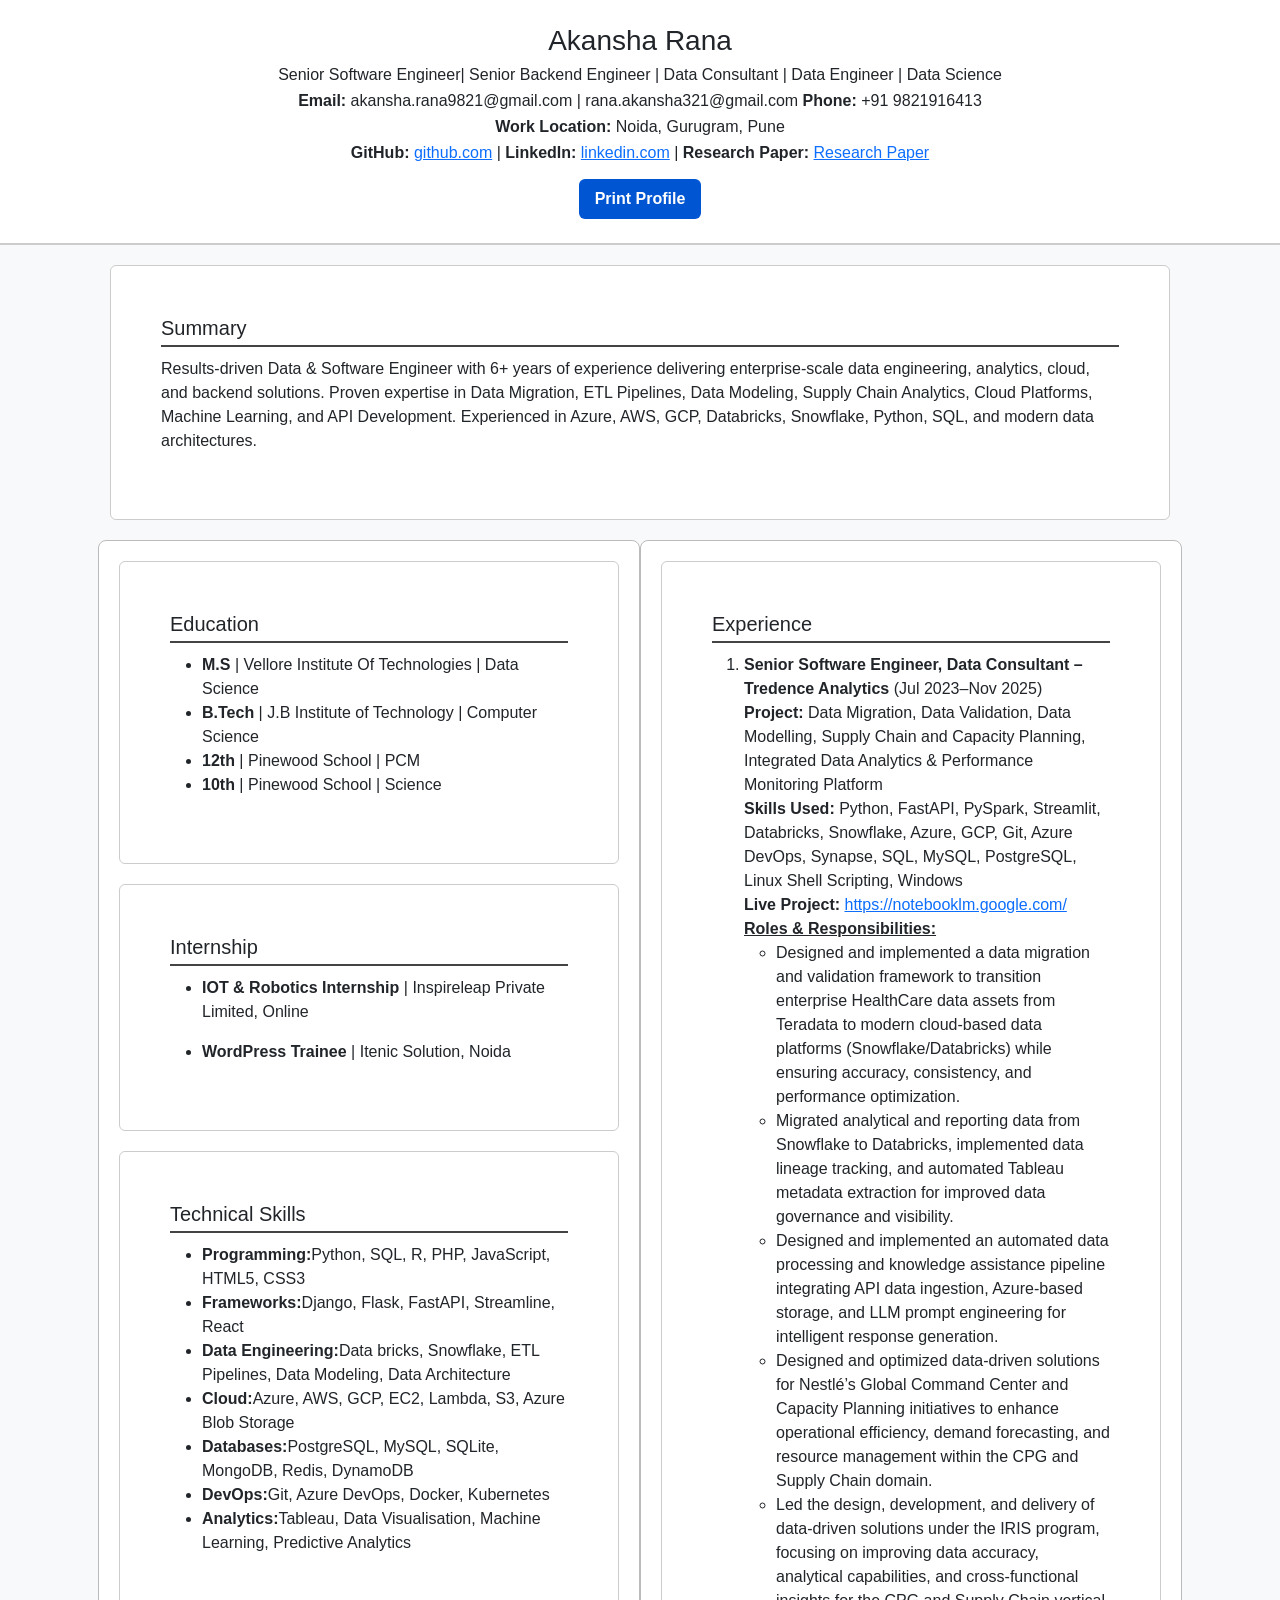
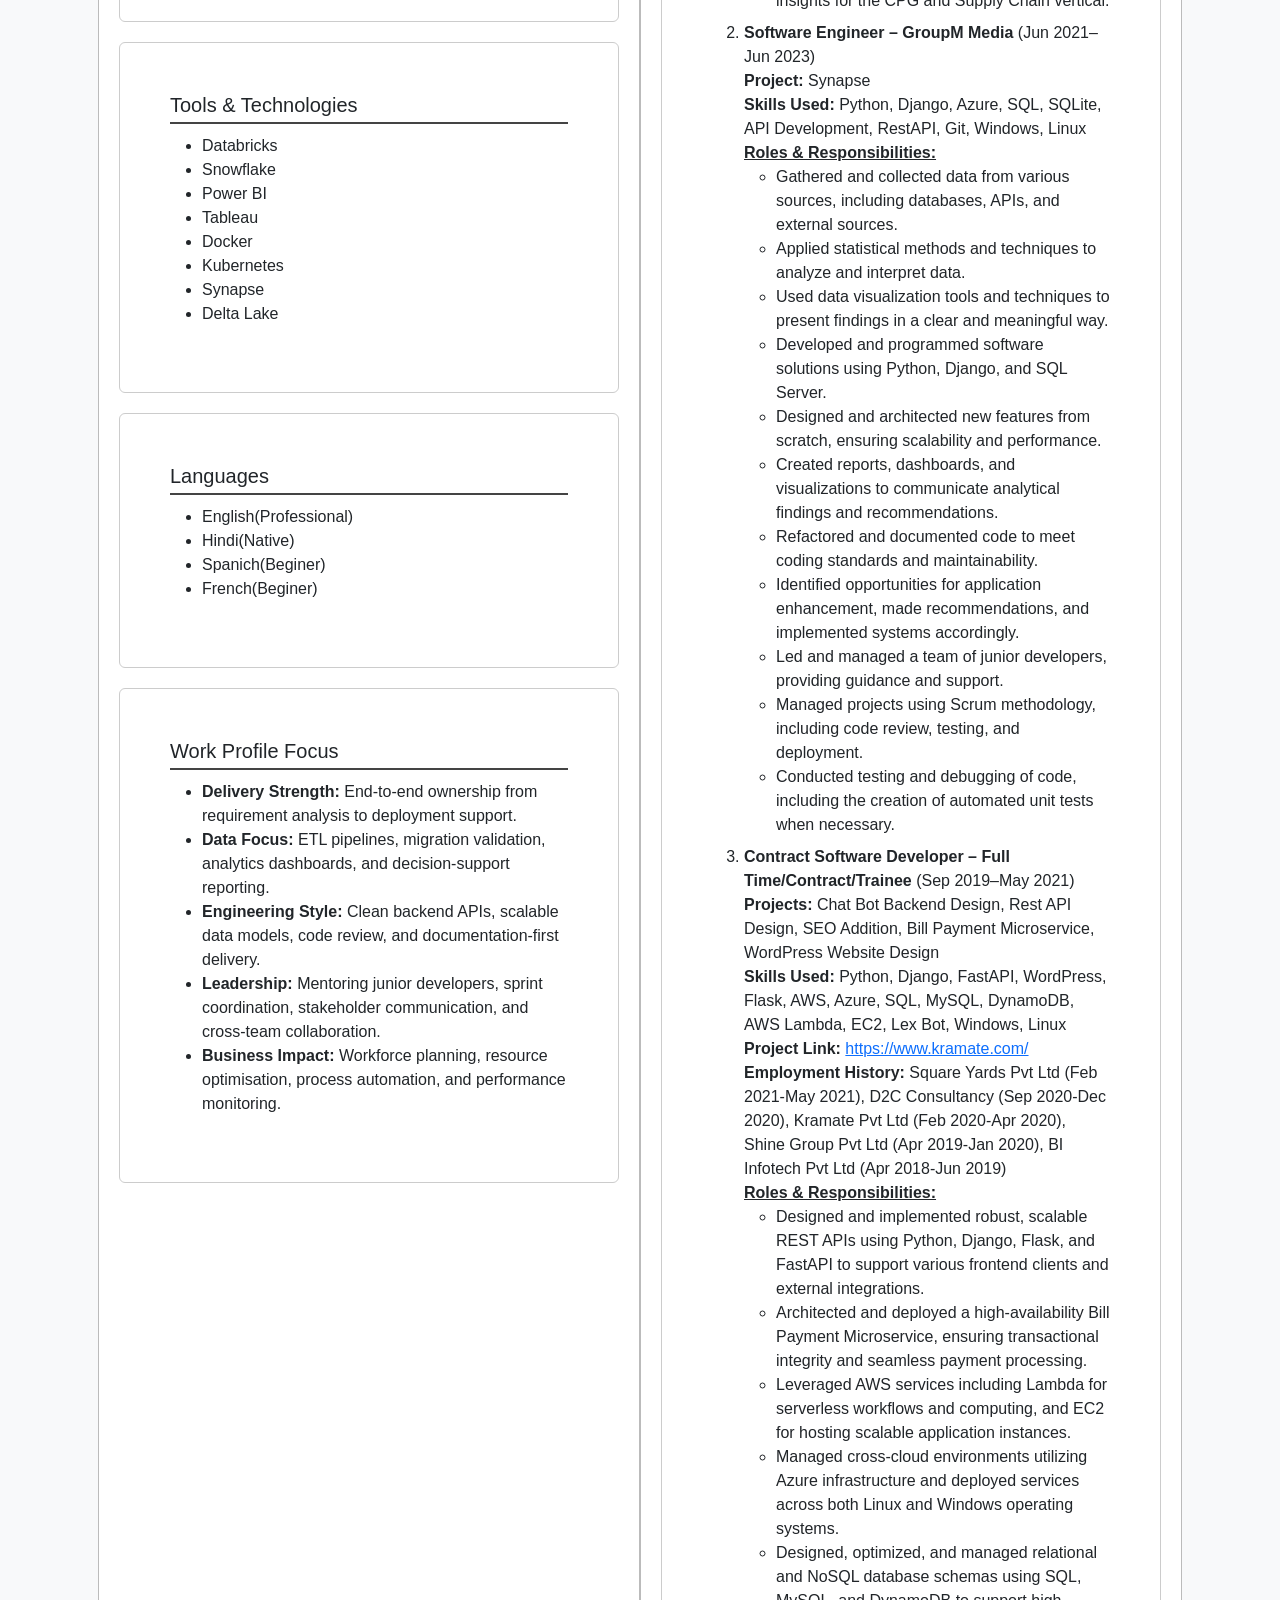
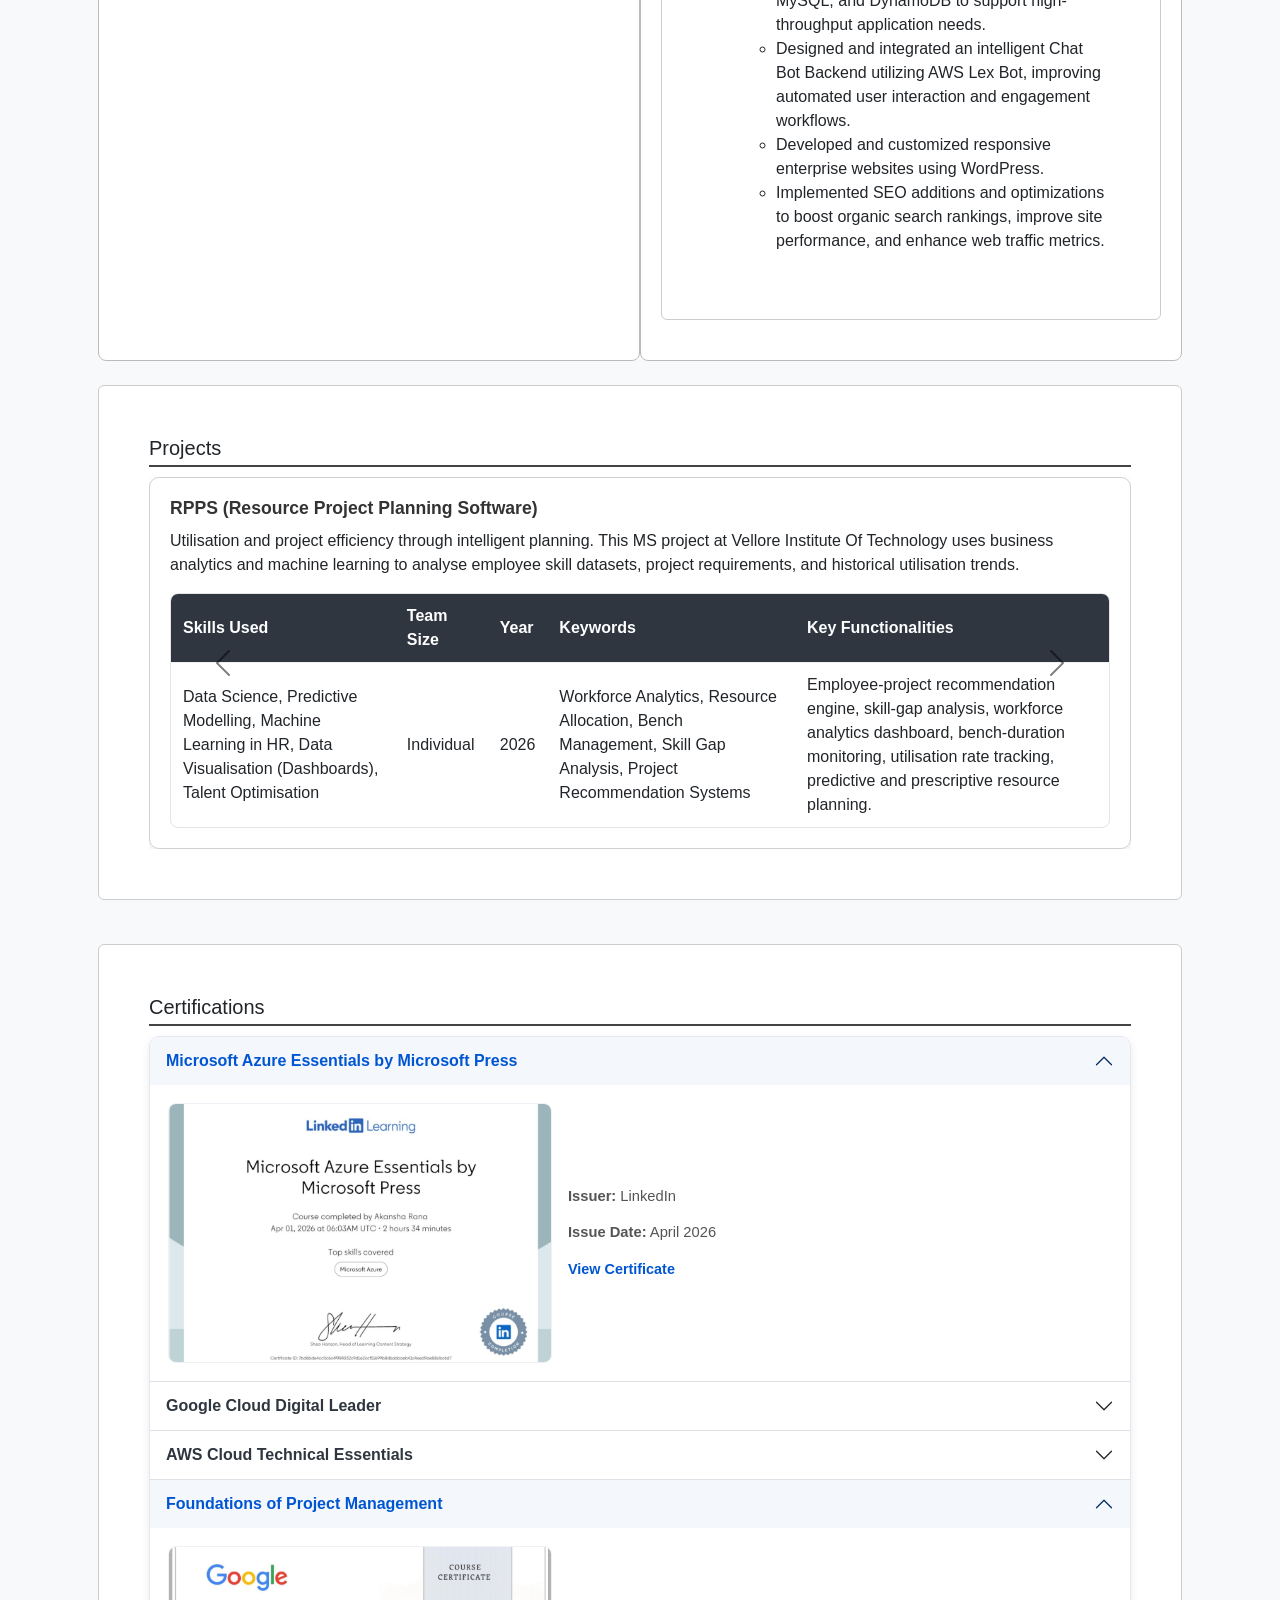
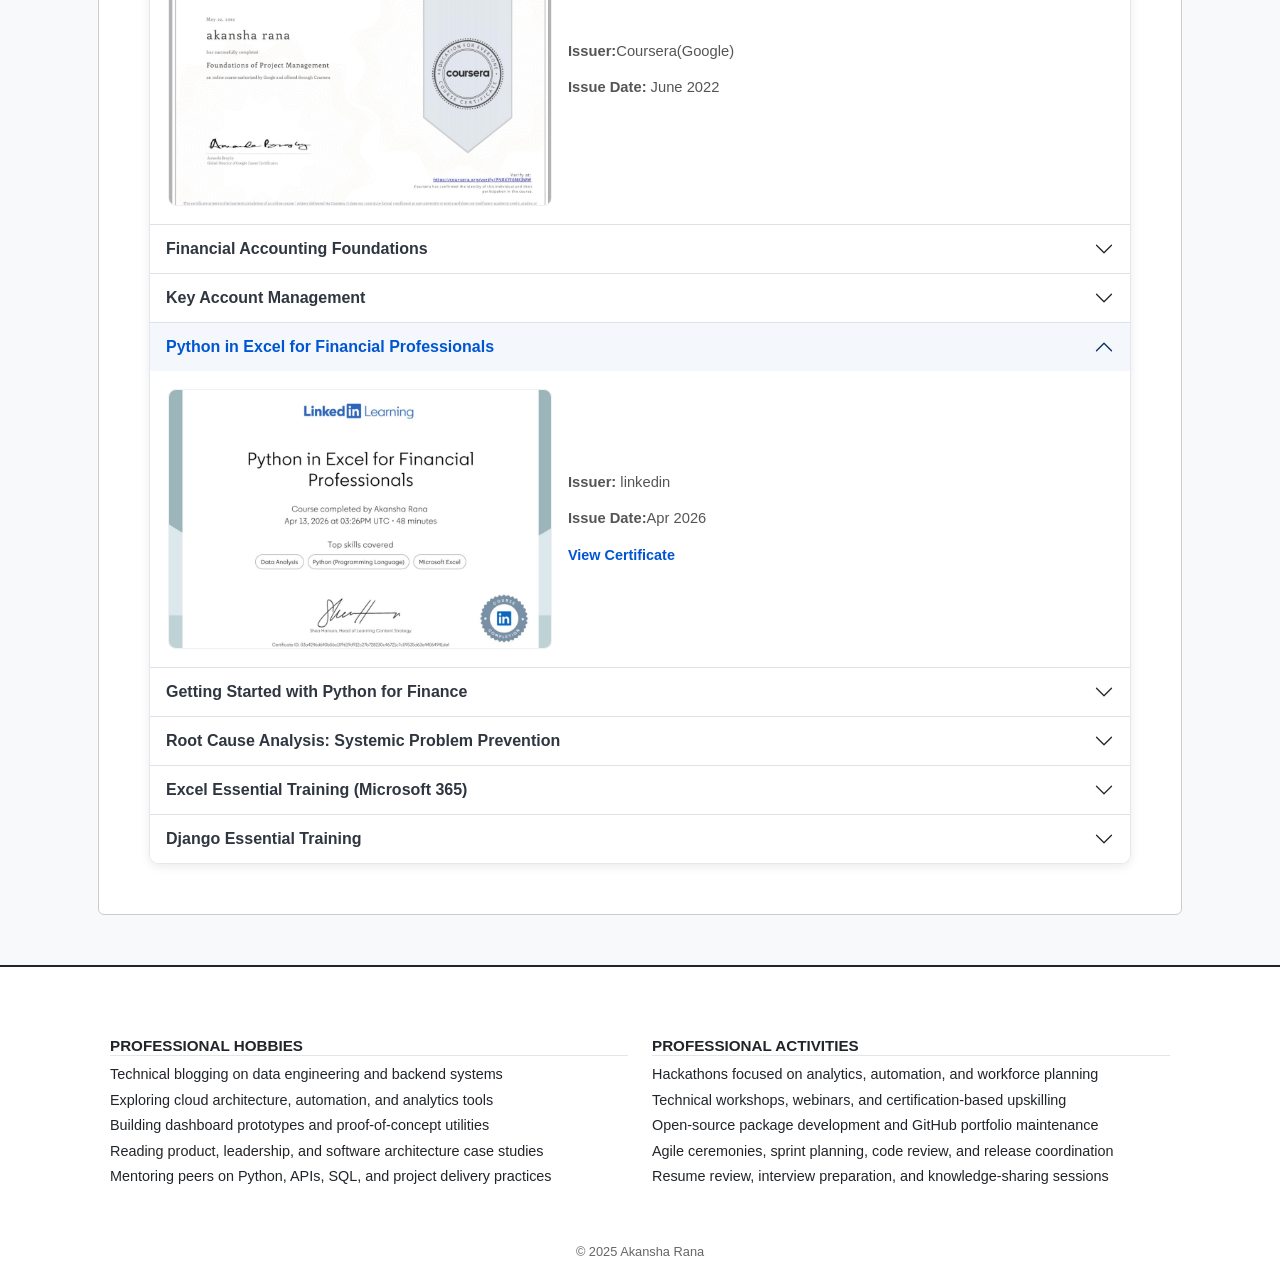
<file: index.html>
<!DOCTYPE html>
<html lang="en">

<head>
    <meta charset="UTF-8">
    <meta name="viewport" content="width=device-width, initial-scale=1.0">
    <title>Akansha Rana Profile</title>

    <!-- Bootstrap CSS -->
    <link rel="stylesheet" href="assets/css/bootstrap.min.css">

    <!-- Custom CSS -->
    <style>
        /* GLOBAL */
        * {
            box-sizing: border-box;
        }

        body {
            margin: 0;
            background: #f8f9fa;
            font-family: Arial, sans-serif;
        }

        /* COMMON LAYOUT CONTAINER (SAME FOR HEADER, MAIN, FOOTER) */
        .layout-container {
            max-width: 1100px;
            /* common width */
            margin: 0 auto;
            padding: 0 20px;
            /* horizontal padding for all sections */
        }

        /* HEADER */
        header {
            border-bottom: 2px solid #ccc;
            background: #ffffff;
        }

        header h3 {
            margin-bottom: 5px;
        }

        header p {
            margin: 2px 0;
        }

        .print-profile-btn {
            border: none;
            background: #0056d2;
            color: #ffffff;
            padding: 8px 16px;
            border-radius: 6px;
            font-weight: 700;
            margin-top: 12px;
            cursor: pointer;
        }

        .print-profile-btn:hover {
            background: #003f9e;
        }

        /* MAIN CONTENT WRAPPER */
        main {
            padding: 20px 0 30px 0;
        }

        .section-box {
            border: 1px solid #ccc;
            padding: 50px;
            margin-bottom: 20px;
            background: #fff;
            border-radius: 6px;
        }

        #left,
        #right {
            border: 1px solid #bbb;
            background: #ffffff;
            padding: 20px;
            border-radius: 8px;
        }

        h5 {
            border-bottom: 2px solid #444;
            padding-bottom: 5px;
            margin-bottom: 10px;
        }

        /*************** PROJECT CARD *****************/
        .project-card {
            border: 1px solid #d0d0d0;
            background: #ffffff;
            padding: 20px;
            border-radius: 10px;
            box-shadow: 0px 3px 10px rgba(0, 0, 0, 0.08);
        }

        .project-card h6 {
            font-size: 1.1rem;
            margin-bottom: 10px;
            color: #333;
        }

        /*************** CLEAN MODERN PROJECT TABLE *****************/
        .project-table {
            margin-top: 15px;
            width: 100%;
            border-collapse: separate;
            border-spacing: 0;
            background: #ffffff;
            border-radius: 8px;
            overflow: hidden;
            border: 1px solid #e5e5e5;
        }

        .project-table thead {
            background: #2f3640;
            color: #fff;
        }

        .project-table thead th {
            padding: 10px 12px;
            border: none;
            font-weight: 600;
            text-align: left;
        }

        .project-table tbody td {
            padding: 10px 12px;
            border-top: 1px solid #efefef;
        }

        .project-table tbody tr:hover {
            background: #fafafa;
            transition: 0.3s ease;
        }

        .project-table a {
            color: #0056d2;
            font-weight: bold;
            text-decoration: none;
        }

        .project-table a:hover {
            text-decoration: underline;
        }

        /*************** CAROUSEL ARROWS *****************/
        .carousel-control-prev-icon,
        .carousel-control-next-icon {
            filter: invert(1);
        }

        /*************** CERTIFICATION ACCORDION *****************/
        .certification-accordion {
            border: 1px solid #e3e7ee;
            border-radius: 10px;
            overflow: hidden;
            box-shadow: 0px 3px 10px rgba(0, 0, 0, 0.08);
        }

        .certification-accordion .accordion-button {
            background: #ffffff;
            color: #2f3640;
            font-weight: 700;
            padding: 14px 16px;
        }

        .certification-accordion .accordion-button:not(.collapsed) {
            background: #f4f7fb;
            color: #0056d2;
            box-shadow: none;
        }

        .certification-accordion .accordion-button:focus {
            border-color: #b8c6d9;
            box-shadow: 0 0 0 0.15rem rgba(0, 86, 210, 0.15);
        }

        .certification-accordion .accordion-body {
            background: #ffffff;
            padding: 18px;
        }

        .certificate-image {
            width: 100%;
            max-height: 260px;
            object-fit: cover;
            border: 1px solid #eef1f5;
            border-radius: 8px;
            background: #f4f7fb;
        }

        .certificate-issuer {
            color: #555;
            font-size: 0.92rem;
            margin-bottom: 14px;
        }

        .certificate-link {
            display: inline-block;
            color: #0056d2;
            font-size: 0.9rem;
            font-weight: 700;
            text-decoration: none;
        }

        .certificate-link:hover {
            text-decoration: underline;
        }

        /*************** FOOTER *****************/
        footer {
            border-top: 2px solid;
            background: #ffffff;
            padding: 20px 20px;
            width: 100%;
        }

        .footer-title {
            font-size: 0.95rem;
            font-weight: 700;
            text-transform: uppercase;
            margin-bottom: 8px;
            border-bottom: 1px solid #ddd;
            padding-top: 50px;
            border-color: #e5e5e5;
        }

        .footer-list {
            list-style: none;
            padding-left: 0;
            margin-bottom: 0;
        }

        .footer-list li {
            font-size: 0.9rem;
            margin-bottom: 4px;
        }

        .footer-copy {
            font-size: 0.8rem;
            color: #666;
            text-align: center;
            margin-top: 50px;
        }

        /*************** RESPONSIVE TWEAKS *****************/
        @media (max-width: 768px) {
            header h3 {
                font-size: 1.6rem;
            }

            #left,
            #right {
                padding: 15px;
            }

            .section-box {
                padding: 12px;
            }

            .footer-box {
                padding: 15px;
            }
        }

        @media (max-width: 576px) {
            header h3 {
                font-size: 1.4rem;
            }

            header p {
                font-size: 0.9rem;
            }

            .project-table thead th,
            .project-table tbody td {
                font-size: 0.85rem;
                padding: 8px;
            }
        }

        @media print {
            @page {
                size: A4;
                margin: 0.25in;
            }

            body {
                background: #ffffff;
                color: #000000;
                font-size: 8px;
                line-height: 1.18;
            }

            .print-profile-btn,
            .carousel-control-prev,
            .carousel-control-next,
            .certificate-link,
            script {
                display: none !important;
            }

            .layout-container {
                max-width: 100%;
                padding: 0;
            }

            header {
                border-bottom: 1px solid #999;
            }

            header .layout-container {
                padding-top: 4px !important;
                padding-bottom: 4px !important;
            }

            header h3 {
                font-size: 15px;
                margin-bottom: 2px;
            }

            header p {
                font-size: 7px;
                margin: 1px 0;
            }

            main {
                padding: 4px 0;
            }

            .row {
                display: flex !important;
                flex-wrap: nowrap !important;
                gap: 6px !important;
            }

            .col-12,
            .col-md-6 {
                width: 50% !important;
                flex: 0 0 50% !important;
                max-width: 50% !important;
            }

            #left,
            #right,
            .section-box,
            footer {
                border: 1px solid #bbb;
                box-shadow: none !important;
                border-radius: 0;
                padding: 5px;
                margin-bottom: 5px;
            }

            h5 {
                font-size: 9px;
                padding-bottom: 2px;
                margin-bottom: 3px;
            }

            h6,
            p,
            li,
            td,
            th,
            a {
                font-size: 7px !important;
            }

            ul,
            ol {
                margin-bottom: 3px;
                padding-left: 12px;
            }

            .project-card,
            .accordion-body {
                padding: 5px;
                box-shadow: none;
            }

            .project-table {
                margin-top: 4px;
            }

            .project-table thead th,
            .project-table tbody td {
                padding: 3px;
            }

            .accordion-button {
                padding: 4px 6px !important;
                font-size: 7px !important;
            }

            .certificate-image {
                max-height: 55px;
            }

            footer .layout-container {
                padding: 0;
            }

            .footer-title {
                padding-top: 0;
                font-size: 8px;
                margin-bottom: 2px;
            }

            .footer-copy {
                display: none;
            }
        }
    </style>
</head>

<body>

    <!-- HEADER -->
    <header>
        <div class="layout-container text-center py-4">
            <h3>Akansha Rana</h3>
            <p>Senior Software Engineer| Senior Backend Engineer | Data Consultant | Data Engineer | Data Science</p>
            <p><b>Email:</b> akansha.rana9821@gmail.com | rana.akansha321@gmail.com <b>Phone:</b> +91 9821916413</p>
            <p><b>Work Location:</b> Noida, Gurugram, Pune</p>
            <p>
                <b>GitHub:</b>
                <a href="https://github.com/Akansha9821" target="_blank">github.com</a> |
                <b>LinkedIn:</b>
                <a href="https://linkedin.com/" target="_blank">linkedin.com</a> |
                <b>Research Paper:</b>
                <a href="./research_paper.html" target="_blank">Research Paper</a>

            </p>
            <button class="print-profile-btn" type="button" onclick="printProfile()">Print Profile</button>
        </div>
    </header>

    <!-- MAIN CONTENT -->
    <main>
        <div class="layout-container">

            <!-- SUMMARY -->
            <div class="section-box">
                <h5>Summary</h5>
                <p>
                    Results-driven Data & Software Engineer with 6+ years of experience delivering enterprise-scale data
                    engineering, analytics, cloud, and backend solutions. Proven expertise in Data Migration, ETL
                    Pipelines, Data Modeling, Supply Chain Analytics, Cloud Platforms, Machine Learning, and API
                    Development. Experienced in Azure, AWS, GCP, Databricks, Snowflake, Python, SQL, and modern data
                    architectures. 
                </p>
            </div>

            <div class="row g-4">

                <!-- LEFT COLUMN -->
                <div class="col-12 col-md-6" id="left">

                    <div class="section-box">
                        <h5>Education</h5>
                        <ul>
                            <li><b>M.S</b> | Vellore Institute Of Technologies | Data Science</li>
                            <li><b>B.Tech</b> | J.B Institute of Technology | Computer Science </li>
                            <li><b>12th</b> | Pinewood School | PCM</li>
                            <li><b>10th</b> | Pinewood School | Science</li>
                        </ul>
                    </div>

                    <div class="section-box">
                        <h5>Internship</h5>
                        <ul>
                            <li>
                                <p><b>IOT & Robotics Internship </b> | Inspireleap Private Limited, Online</b></p>
                            </li>
                            <li>
                                <p><b>WordPress Trainee</b> | Itenic Solution, Noida</p>
                            </li>
                        </ul>

                    </div>

                    <div class="section-box">
                        <h5>Technical Skills</h5>
                        <ul>
                            <li><b>Programming:</b>Python, SQL, R, PHP, JavaScript, HTML5, CSS3</li>
                            <li><b>Frameworks:</b>Django, Flask, FastAPI, Streamline, React</li>
                            <li><b>Data Engineering:</b>Data bricks, Snowflake, ETL Pipelines, Data Modeling, Data
                                Architecture</li>
                            <li><b>Cloud:</b>Azure, AWS, GCP, EC2, Lambda, S3, Azure Blob Storage</li>
                            <li><b>Databases:</b>PostgreSQL, MySQL, SQLite, MongoDB, Redis, DynamoDB</li>
                            <li><b> DevOps:</b>Git, Azure DevOps, Docker, Kubernetes</li>
                            <li><b> Analytics:</b>Tableau, Data Visualisation, Machine Learning, Predictive Analytics
                            </li>
                        </ul>
                    </div>

                    <div class="section-box">
                        <h5>Tools & Technologies</h5>
                        <ul>
                            <li>Databricks</li>
                            <li>Snowflake</li>
                            <li>Power BI</li>
                            <li>Tableau</li>
                            <li>Docker</li>
                            <li>Kubernetes</li>
                            <li>Synapse</li>
                            <li>Delta Lake</li>
                        </ul>
                    </div>

                    <div class="section-box">
                        <h5>Languages</h5>
                        <ul>
                            <li>English(Professional)</li>
                            <li>Hindi(Native)</li>
                            <li>Spanich(Beginer)</li>
                            <li>French(Beginer)</li>
                        </ul>
                    </div>

                    <div class="section-box">
                        <h5>Work Profile Focus</h5>
                        <ul>
                            <li><b>Delivery Strength:</b> End-to-end ownership from requirement analysis to deployment
                                support.</li>
                            <li><b>Data Focus:</b> ETL pipelines, migration validation, analytics dashboards, and
                                decision-support reporting.</li>
                            <li><b>Engineering Style:</b> Clean backend APIs, scalable data models, code review, and
                                documentation-first delivery.</li>
                            <li><b>Leadership:</b> Mentoring junior developers, sprint coordination, stakeholder
                                communication, and cross-team collaboration.</li>
                            <li><b>Business Impact:</b> Workforce planning, resource optimisation, process automation,
                                and performance monitoring.</li>
                        </ul>
                    </div>

                </div>

                <!-- RIGHT COLUMN -->
                <div class="col-12 col-md-6" id="right">

                        <div class="section-box">
                            <h5>Experience</h5>
                            <ol>
                                <li>
                                    <b>Senior Software Engineer, Data Consultant – Tredence Analytics</b> (Jul 2023–Nov
                                    2025)<br>
                                    <b>Project:</b> Data Migration, Data Validation, Data Modelling, Supply Chain and
                                    Capacity Planning, Integrated Data Analytics & Performance Monitoring Platform<br>
                                    <b>Skills Used:</b> Python, FastAPI, PySpark, Streamlit, Databricks, Snowflake,
                                    Azure, GCP, Git, Azure DevOps, Synapse, SQL, MySQL, PostgreSQL, Linux Shell
                                    Scripting, Windows<br>
                                    <b>Live Project:</b> <a href="https://notebooklm.google.com/"
                                        target="_blank">https://notebooklm.google.com/</a><br>
                                    <b><u>Roles & Responsibilities:</u></b>
                                    <ul>
                                        <li>Designed and implemented a data migration and validation framework to
                                            transition enterprise HealthCare data assets from Teradata to modern
                                            cloud-based data platforms (Snowflake/Databricks) while ensuring accuracy,
                                            consistency, and performance optimization.</li>
                                        <li>Migrated analytical and reporting data from Snowflake to Databricks,
                                            implemented data lineage tracking, and automated Tableau metadata extraction
                                            for improved data governance and visibility.</li>
                                        <li>Designed and implemented an automated data processing and knowledge
                                            assistance pipeline integrating API data ingestion, Azure-based storage, and
                                            LLM prompt engineering for intelligent response generation.</li>
                                        <li>Designed and optimized data-driven solutions for Nestlé’s Global Command
                                            Center and Capacity Planning initiatives to enhance operational efficiency,
                                            demand forecasting, and resource management within the CPG and Supply Chain
                                            domain.</li>
                                        <li>Led the design, development, and delivery of data-driven solutions under the
                                            IRIS program, focusing on improving data accuracy, analytical capabilities,
                                            and cross-functional insights for the CPG and Supply Chain vertical.</li>
                                    </ul>
                                </li>

                                <li class="mt-2">
                                    <b>Software Engineer – GroupM Media</b> (Jun 2021–Jun 2023)<br>
                                    <b>Project:</b> Synapse<br>
                                    <b>Skills Used:</b> Python, Django, Azure, SQL, SQLite, API Development, RestAPI,
                                    Git, Windows, Linux<br>
                                    <b><u>Roles & Responsibilities:</u></b>
                                    <ul>
                                        <li>Gathered and collected data from various sources, including databases, APIs,
                                            and external sources.</li>
                                        <li>Applied statistical methods and techniques to analyze and interpret data.
                                        </li>
                                        <li>Used data visualization tools and techniques to present findings in a clear
                                            and meaningful way.</li>
                                        <li>Developed and programmed software solutions using Python, Django, and SQL
                                            Server.</li>
                                        <li>Designed and architected new features from scratch, ensuring scalability and
                                            performance.</li>
                                        <li>Created reports, dashboards, and visualizations to communicate analytical
                                            findings and recommendations.</li>
                                        <li>Refactored and documented code to meet coding standards and maintainability.
                                        </li>
                                        <li>Identified opportunities for application enhancement, made recommendations,
                                            and implemented systems accordingly.</li>
                                        <li>Led and managed a team of junior developers, providing guidance and support.
                                        </li>
                                        <li>Managed projects using Scrum methodology, including code review, testing,
                                            and deployment.</li>
                                        <li>Conducted testing and debugging of code, including the creation of automated
                                            unit tests when necessary.</li>
                                    </ul>
                                </li>

                                <li class="mt-2">
                                    <b>Contract Software Developer – Full Time/Contract/Trainee</b> (Sep 2019–May
                                    2021)<br>
                                    <b>Projects:</b> Chat Bot Backend Design, Rest API Design, SEO Addition, Bill
                                    Payment Microservice, WordPress Website Design<br>
                                    <b>Skills Used:</b> Python, Django, FastAPI, WordPress, Flask, AWS, Azure, SQL,
                                    MySQL, DynamoDB, AWS Lambda, EC2, Lex Bot, Windows, Linux<br>
                                    <b>Project Link:</b> <a href="https://www.kramate.com/"
                                        target="_blank">https://www.kramate.com/</a><br>
                                    <b>Employment History:</b> Square Yards Pvt Ltd (Feb 2021-May 2021), D2C Consultancy
                                    (Sep 2020-Dec 2020), Kramate Pvt Ltd (Feb 2020-Apr 2020), Shine Group Pvt Ltd (Apr
                                    2019-Jan 2020), BI Infotech Pvt Ltd (Apr 2018-Jun 2019)<br>
                                    <b><u>Roles & Responsibilities:</u></b>
                                    <ul>
                                        <li>Designed and implemented robust, scalable REST APIs using Python, Django,
                                            Flask, and FastAPI to support various frontend clients and external
                                            integrations.</li>
                                        <li>Architected and deployed a high-availability Bill Payment Microservice,
                                            ensuring transactional integrity and seamless payment processing.</li>
                                        <li>Leveraged AWS services including Lambda for serverless workflows and
                                            computing, and EC2 for hosting scalable application instances.</li>
                                        <li>Managed cross-cloud environments utilizing Azure infrastructure and deployed
                                            services across both Linux and Windows operating systems.</li>
                                        <li>Designed, optimized, and managed relational and NoSQL database schemas using
                                            SQL, MySQL, and DynamoDB to support high-throughput application needs.</li>
                                        <li>Designed and integrated an intelligent Chat Bot Backend utilizing AWS Lex
                                            Bot, improving automated user interaction and engagement workflows.</li>
                                        <li>Developed and customized responsive enterprise websites using WordPress.
                                        </li>
                                        <li>Implemented SEO additions and optimizations to boost organic search
                                            rankings, improve site performance, and enhance web traffic metrics.</li>
                                    </ul>
                                </li>
                            </ol>
                        </div>

                    </div>




                    <!-- PROJECT CAROUSEL -->
                    <div class="section-box">
                        <h5>Projects</h5>

                        <div id="projectCarousel" class="carousel slide" data-bs-ride="carousel"
                            data-bs-interval="5000">

                            <div class="carousel-inner">

                                <!-- Project 1 -->
                                <div class="carousel-item active project-card">
                                    <h6><b>RPPS (Resource Project Planning Software)</b></h6>
                                    <p>
                                        Utilisation and project efficiency through intelligent planning. This MS project
                                        at Vellore Institute Of Technology uses business analytics and machine learning
                                        to analyse employee skill datasets, project requirements, and historical
                                        utilisation trends.
                                    </p>

                                    <table class="project-table">
                                        <thead>
                                            <tr>
                                                <th>Skills Used</th>
                                                <th>Team Size</th>
                                                <th>Year</th>
                                                <th>Keywords</th>
                                                <th>Key Functionalities</th>
                                            </tr>
                                        </thead>
                                        <tbody>
                                            <tr>
                                                <td>Data Science, Predictive Modelling, Machine Learning in HR, Data
                                                    Visualisation (Dashboards), Talent Optimisation</td>
                                                <td>Individual</td>
                                                <td>2026</td>
                                                <td>Workforce Analytics, Resource Allocation, Bench Management, Skill
                                                    Gap Analysis, Project Recommendation Systems</td>
                                                <td>Employee-project recommendation engine, skill-gap analysis,
                                                    workforce analytics dashboard, bench-duration monitoring, utilisation
                                                    rate tracking, predictive and prescriptive resource planning.</td>
                                            </tr>
                                        </tbody>
                                    </table>
                                </div>

                                <!-- Project 2 -->
                                <div class="carousel-item project-card">
                                    <h6><b>Finance Calculator</b></h6>
                                    <p>
                                        A lightweight Python library for essential finance analytics, ranging from basic
                                        profitability metrics to advanced risk simulations and time-value-of-money
                                        calculations.
                                    </p>

                                    <table class="project-table">
                                        <thead>
                                            <tr>
                                                <th>Skills Used</th>
                                                <th>Team Size</th>
                                                <th>Project Link</th>
                                                <th>Features</th>
                                            </tr>
                                        </thead>
                                        <tbody>
                                            <tr>
                                                <td>Python, Finance</td>
                                                <td>Individual Contributor</td>
                                                <td><a href="https://pypi.org/project/fincalc-lib/" target="_blank"
                                                        rel="noopener noreferrer">View Package</a></td>
                                                <td>NPS, profitability margins, EBITDA/EBITA, current ratio,
                                                    debt-to-equity, ROE, FCF, CFO, cash-flow margin, NPV, FV, Sharpe
                                                    Ratio, Monte Carlo price simulations, and audit logging.</td>
                                            </tr>
                                        </tbody>
                                    </table>
                                </div>

                                <!-- Project 3 -->
                                <div class="carousel-item project-card">
                                    <h6><b>Flask-URL-Shortner-App</b></h6>
                                    <p>
                                        A simple domain-independent URL shortener built using Flask. It accepts valid
                                        URLs across domains such as .com, .org, .in, and .ly, then redirects users
                                        through generated short links.
                                    </p>

                                    <table class="project-table">
                                        <thead>
                                            <tr>
                                                <th>Skills Used</th>
                                                <th>Team Size</th>
                                                <th>Project Link</th>
                                                <th>Key Functionalities</th>
                                            </tr>
                                        </thead>
                                        <tbody>
                                            <tr>
                                                <td>Python 3, Flask, urllib.parse</td>
                                                <td>Individual Contributor</td>
                                                <td><a href="https://github.com/Akansha9821/Flask-URL-Shortner-App"
                                                        target="_blank" rel="noopener noreferrer">View Repo</a></td>
                                                <td>Domain-independent URL handling, random 5-character short-code
                                                    generation, original URL redirection, and validation for all valid
                                                    URLs.</td>
                                            </tr>
                                        </tbody>
                                    </table>
                                </div>

                                <!-- Project 4 -->
                                <div class="carousel-item project-card">
                                    <h6><b>Rozerpay Payment Integration</b></h6>
                                    <p>
                                        A payment integration project that creates a seamless checkout experience using
                                        Razorpay's standard checkout workflow and secure backend order creation.
                                    </p>

                                    <table class="project-table">
                                        <thead>
                                            <tr>
                                                <th>Skills Used</th>
                                                <th>Team Size</th>
                                                <th>Key Functionalities</th>
                                            </tr>
                                        </thead>
                                        <tbody>
                                            <tr>
                                                <td>Python, HTML, CSS</td>
                                                <td>Individual Contributor</td>
                                                <td>Credit/debit card, UPI, net banking, and wallet payments; secure
                                                    Python backend communication with Razorpay APIs; test-mode setup for
                                                    debugging; and automatic success-page redirection.</td>
                                            </tr>
                                        </tbody>
                                    </table>
                                </div>

                                <!-- Project 5 -->
                                <div class="carousel-item project-card">
                                    <h6><b>pdf_text_extractor</b></h6>
                                    <p>
                                        A lightweight and efficient Python utility designed to parse, extract, and clean
                                        textual data from PDF files for reuse in text, JSON, NLP, analytics, and
                                        archiving workflows.
                                    </p>

                                    <table class="project-table">
                                        <thead>
                                            <tr>
                                                <th>Skills Used</th>
                                                <th>Team Size</th>
                                                <th>Key Functionalities</th>
                                            </tr>
                                        </thead>
                                        <tbody>
                                            <tr>
                                                <td>Python, HTML, CSS, PyPDF2, pdfplumber, pypdf</td>
                                                <td>Individual Contributor</td>
                                                <td>Single-page and multi-page PDF parsing, text extraction, content
                                                    cleanup, structured export support, NLP preprocessing, data analysis,
                                                    and document archiving support.</td>
                                            </tr>
                                        </tbody>
                                    </table>
                                </div>

                                <!-- Project 6 -->
                                <div class="carousel-item project-card">
                                    <h6><b>Online Voting Application</b></h6>
                                    <p>
                                        An online voting system designed to reduce fraud in manual voting and earlier
                                        online voting systems by combining face recognition, OTP validation, and
                                        database-backed voter verification.
                                    </p>

                                    <table class="project-table">
                                        <thead>
                                            <tr>
                                                <th>Skills Used</th>
                                                <th>Team Size</th>
                                                <th>Key Functionalities</th>
                                            </tr>
                                        </thead>
                                        <tbody>
                                            <tr>
                                                <td>Python, Django, OpenCV, MySQL, SSL/TLS</td>
                                                <td>4</td>
                                                <td>Location-free voting, face recognition, OTP verification, voter
                                                    database validation, secure access control, and candidate selection
                                                    after successful identity matching.</td>
                                            </tr>
                                        </tbody>
                                    </table>
                                </div>

                            </div>

                            <!-- ARROWS -->
                            <button class="carousel-control-prev" type="button" data-bs-target="#projectCarousel"
                                data-bs-slide="prev">
                                <span class="carousel-control-prev-icon"></span>
                            </button>

                            <button class="carousel-control-next" type="button" data-bs-target="#projectCarousel"
                                data-bs-slide="next">
                                <span class="carousel-control-next-icon"></span>
                            </button>

                        </div>
                    </div>

                    <!-- CERTIFICATIONS -->
                    <div class="section-box">
                        <h5>Certifications</h5>

                        <div class="accordion accordion-flush certification-accordion" id="certificateAccordion">
                            
                            <!-- Certificate 1 -->
                            <div class="accordion-item">
                                <h2 class="accordion-header" id="certificateHeadingOne">
                                    <button class="accordion-button" type="button" data-bs-toggle="collapse"
                                        data-bs-target="#certificateCollapseOne" aria-expanded="true"
                                        aria-controls="certificateCollapseOne">
                                        Microsoft Azure Essentials by Microsoft Press
                                    </button>
                                </h2>
                                <div id="certificateCollapseOne" class="accordion-collapse collapse show"
                                    aria-labelledby="certificateHeadingOne" data-bs-parent="#certificateAccordion">
                                    <div class="accordion-body">
                                        <div class="row g-3 align-items-center">
                                            <div class="col-12 col-md-5">
                                                <img class="certificate-image"
                                                    src="./assets/img/microsoft_press.png"
                                                    alt="Data Science certification certificate">
                                            </div>
                                            <div class="col-12 col-md-7">
                                                <p class="certificate-issuer"><b>Issuer:</b>  LinkedIn </p>
                                                <p class="certificate-issuer"><b>Issue Date:</b> April 2026 </p>
                                                <a class="certificate-link" href="https://www.linkedin.com/learning/certificates/7bd6bde4cc0c6c4f984032c9d1e2ccf51699b8d6a6baeb41c4eed9ae88cbc6d7" target="_blank"
                                                    rel="noopener noreferrer">View Certificate</a>
                                            </div>
                                        </div>
                                    </div>
                                </div>
                            </div>

                            <!-- Certificate 2 -->
                            <div class="accordion-item">
                                <h2 class="accordion-header" id="certificateHeadingTwo">
                                    <button class="accordion-button collapsed" type="button" data-bs-toggle="collapse"
                                        data-bs-target="#certificateCollapseTwo" aria-expanded="false"
                                        aria-controls="certificateCollapseTwo">
                                        Google Cloud Digital Leader
                                    </button>
                                </h2>
                                <div id="certificateCollapseTwo" class="accordion-collapse collapse"
                                    aria-labelledby="certificateHeadingTwo" data-bs-parent="#certificateAccordion">
                                    <div class="accordion-body">
                                        <div class="row g-3 align-items-center">
                                            <div class="col-12 col-md-5">
                                                <img class="certificate-image"
                                                    src="./assets/img/udemy.png"
                                                    alt="Python certification certificate">
                                            </div>
                                            <div class="col-12 col-md-7">
                                                <p class="certificate-issuer"><b>Issuer:</b> Udemy</p>
                                                <p class="certificate-issuer"><b>Issue Date:</b> May 2025 </p>
                                                <a class="certificate-link" href="https://www.linkedin.com/in/akansha-rana9821/overlay/Certifications/153450982/treasury?profileId=ACoAADsaHBwBjz-KS3DhoR55RJSzajC61JeYBaE" target="_blank"
                                                    rel="noopener noreferrer">View Certificate</a>
                                            </div>
                                        </div>
                                    </div>
                                </div>
                            </div>

                            <!-- Certificate 3 -->
                            <div class="accordion-item">
                                <h2 class="accordion-header" id="certificateHeadingThree">
                                    <button class="accordion-button collapsed" type="button" data-bs-toggle="collapse"
                                        data-bs-target="#certificateCollapseThree" aria-expanded="false"
                                        aria-controls="certificateCollapseThree">
                                        AWS Cloud Technical Essentials
                                    </button>
                                </h2>
                                <div id="certificateCollapseThree" class="accordion-collapse collapse"
                                    aria-labelledby="certificateHeadingThree" data-bs-parent="#certificateAccordion">
                                    <div class="accordion-body">
                                        <div class="row g-3 align-items-center">
                                            <div class="col-12 col-md-5">
                                                <img class="certificate-image"
                                                    src="./assets/img/aws_cloud_techniessentials.png"
                                                    alt="Machine learning certification certificate">
                                            </div>
                                            <div class="col-12 col-md-7">
                                                <p class="certificate-issuer"><b>Issuer:</b> AWS</p>
                                                <p class="certificate-issuer"><b>Isse Date:</b>2022</p>
                                                <a class="certificate-link" href="https://coursera.org/share/22f5d9a68e4bda307a2c05124c76994e" target="_blank"
                                                    rel="noopener noreferrer">View Certificate</a>
                                            </div>
                                        </div>
                                    </div>
                                </div>
                            </div>

                            <!-- Certificate 4 -->
                            <div class="accordion-item">
                                <h2 class="accordion-header" id="certificateHeadingOne">
                                    <button class="accordion-button" type="button" data-bs-toggle="collapse"
                                        data-bs-target="#certificateCollapsefour" aria-expanded="true"
                                        aria-controls="certificateCollapsefour">
                                        Foundations of Project Management
                                    </button>
                                </h2>
                                <div id="certificateCollapsefour" class="accordion-collapse collapse show"
                                    aria-labelledby="certificateCollapsefour" data-bs-parent="#certificateAccordion">
                                    <div class="accordion-body">
                                        <div class="row g-3 align-items-center">
                                            <div class="col-12 col-md-5">
                                                <img class="certificate-image"
                                                    src="./assets/img/foundation_of_project_management.png"
                                                    alt="Data Science certification certificate">
                                            </div>
                                            <div class="col-12 col-md-7">
                                                <p class="certificate-issuer"><b>Issuer:</b>Coursera(Google)</p>
                                                <p class="certificate-issuer"><b>Issue Date:</b> June 2022</p>
                                            </div>
                                        </div>
                                    </div>
                                </div>
                            </div>

                            <!-- Certificate 5 -->
                            <div class="accordion-item">
                                <h2 class="accordion-header" id="certificateHeadingTwo">
                                    <button class="accordion-button collapsed" type="button" data-bs-toggle="collapse"
                                        data-bs-target="#certificateCollapsefive" aria-expanded="false"
                                        aria-controls="certificateCollapsefive">
                                        Financial Accounting Foundations
                                    </button>
                                </h2>
                                <div id="certificateCollapsefive" class="accordion-collapse collapse"
                                    aria-labelledby="certificateCollapsefive" data-bs-parent="#certificateAccordion">
                                    <div class="accordion-body">
                                        <div class="row g-3 align-items-center">
                                            <div class="col-12 col-md-5">
                                                <img class="certificate-image"
                                                    src="./assets/img/Finance Accounting Foundation.png"
                                                    alt="Python certification certificate">
                                            </div>
                                            <div class="col-12 col-md-7">
                                                <p class="certificate-issuer"><b>Issuer:</b>linkedin</p>
                                                <p class="certificate-issuer"><b>Issue Date:</b>May 2026</p>
                                                <a class="certificate-link" href="https://www.linkedin.com/in/akansha-rana9821/overlay/Certifications/1250282556/treasury/?profileId=ACoAADsaHBwBjz-KS3DhoR55RJSzajC61JeYBaE" target="_blank"
                                                    rel="noopener noreferrer">View Certificate</a>
                                            </div>
                                        </div>
                                    </div>
                                </div>
                            </div>
                            

                            <!-- Certificate 6 -->
                            <div class="accordion-item">
                                <h2 class="accordion-header" id="certificateHeadingThree">
                                    <button class="accordion-button collapsed" type="button" data-bs-toggle="collapse"
                                        data-bs-target="#certificateCollapsesix" aria-expanded="false"
                                        aria-controls="certificateCollapsesix">
                                        Key Account Management
                                    </button>
                                </h2>
                                <div id="certificateCollapsesix" class="accordion-collapse collapse"
                                    aria-labelledby="certificateCollapsesix" data-bs-parent="#certificateAccordion">
                                    <div class="accordion-body">
                                        <div class="row g-3 align-items-center">
                                            <div class="col-12 col-md-5">
                                                <img class="certificate-image"
                                                    src="./assets/img/key_account_mamangement.png"
                                                    alt="Machine learning certification certificate">
                                            </div>
                                            <div class="col-12 col-md-7">
                                                <p class="certificate-issuer"><b>Issuer:</b> LinkedIn</p>
                                                <p class="certificate-issuer"><b>Issue Date:</b>2026</p>
                                                <a class="certificate-link" href="#" target="_blank"
                                                    rel="noopener noreferrer">View Certificate</a>
                                            </div>
                                        </div>
                                    </div>
                                </div>
                            </div>


                            <!-- Certificate 7 -->
                            <div class="accordion-item">
                                <h2 class="accordion-header" id="certificateHeadingOne">
                                    <button class="accordion-button" type="button" data-bs-toggle="collapse"
                                        data-bs-target="#certificateCollapseseven" aria-expanded="true"
                                        aria-controls="certificateCollapseseven">
                                        Python in Excel for Financial Professionals
                                    </button>
                                </h2>
                                <div id="certificateCollapseseven" class="accordion-collapse collapse show"
                                    aria-labelledby="certificateCollapseseven" data-bs-parent="#certificateAccordion">
                                    <div class="accordion-body">
                                        <div class="row g-3 align-items-center">
                                            <div class="col-12 col-md-5">
                                                <img class="certificate-image"
                                                    src="./assets/img/python_excel_finance_Professionals.png"
                                                    alt="Data Science certification certificate">
                                            </div>
                                            <div class="col-12 col-md-7">
                                                <p class="certificate-issuer"><b>Issuer:</b> linkedin</p>
                                                <p class="certificate-issuer"><b>Issue Date:</b>Apr 2026</p>
                                                <a class="certificate-link" href="https://www.linkedin.com/learning/certificates/03a4246d640b56c109619d912c27b728230c46721c7c59535d63e44064941def" target="_blank"
                                                    rel="noopener noreferrer">View Certificate</a>
                                            </div>
                                        </div>
                                    </div>
                                </div>
                            </div>

                            <!-- Certificate 8 -->
                            <div class="accordion-item">
                                <h2 class="accordion-header" id="certificateHeadingTwo">
                                    <button class="accordion-button collapsed" type="button" data-bs-toggle="collapse"
                                        data-bs-target="#certificateCollapseEight" aria-expanded="false"
                                        aria-controls="certificateCollapseEight">
                                        Getting Started with Python for Finance
                                    </button>
                                </h2>
                                <div id="certificateCollapseEight" class="accordion-collapse collapse"
                                    aria-labelledby="certificateCollapseEight" data-bs-parent="#certificateAccordion">
                                    <div class="accordion-body">
                                        <div class="row g-3 align-items-center">
                                            <div class="col-12 col-md-5">
                                                <img class="certificate-image"
                                                    src="./assets/img/python_finance.png"
                                                    alt="Python certification certificate">
                                            </div>
                                            <div class="col-12 col-md-7">
                                                <p class="certificate-issuer"><b>Issuer:</b> LinkedIn</p>
                                                <p class="certificate-issuer"><b>Issue Date:</b>Apr 2026</p>
                                                <a class="certificate-link" href="https://www.linkedin.com/learning/certificates/b046c786daf09a7e05bac26e7893b56bb426ebaf9992d68cba535508646979b6" target="_blank"
                                                    rel="noopener noreferrer">View Certificate</a>
                                            </div>
                                        </div>
                                    </div>
                                </div>
                            </div>
                            

                            <!-- Certificate 9 -->
                            <div class="accordion-item">
                                <h2 class="accordion-header" id="certificateHeadingThree">
                                    <button class="accordion-button collapsed" type="button" data-bs-toggle="collapse"
                                        data-bs-target="#certificateCollapseNine" aria-expanded="false"
                                        aria-controls="certificateCollapseNine">
                                        Root Cause Analysis: Systemic Problem Prevention
                                    </button>
                                </h2>
                                <div id="certificateCollapseNine" class="accordion-collapse collapse"
                                    aria-labelledby="certificateCollapseNine" data-bs-parent="#certificateAccordion">
                                    <div class="accordion-body">
                                        <div class="row g-3 align-items-center">
                                            <div class="col-12 col-md-5">
                                                <img class="certificate-image"
                                                    src="./assets/img/Root_Cause_Analysis.png"
                                                    alt="Machine learning certification certificate">
                                            </div>
                                            <div class="col-12 col-md-7">
                                                <p class="certificate-issuer"><b>Issuer:</b> Linkedin</p>
                                                <p class="certificate-issuer"><b>Issue Date:</b> APR 2026</p>
                                                <a class="certificate-link" href="#" target="_blank"
                                                    rel="noopener noreferrer">View Certificate</a>
                                            </div>
                                        </div>
                                    </div>
                                </div>
                            </div>

                            <!-- Certificate 10 -->
                            <div class="accordion-item">
                                <h2 class="accordion-header" id="certificateHeadingThree">
                                    <button class="accordion-button collapsed" type="button" data-bs-toggle="collapse"
                                        data-bs-target="#certificateCollapseten" aria-expanded="false"
                                        aria-controls="certificateCollapseten">
                                        Excel Essential Training (Microsoft 365)
                                    </button>
                                </h2>
                                <div id="certificateCollapseten" class="accordion-collapse collapse"
                                    aria-labelledby="certificateCollapseten" data-bs-parent="#certificateAccordion">
                                    <div class="accordion-body">
                                        <div class="row g-3 align-items-center">
                                            <div class="col-12 col-md-5">
                                                <img class="certificate-image"
                                                    src="./assets/img/excel_essential_training .png"
                                                    alt="Machine learning certification certificate">
                                            </div>
                                            <div class="col-12 col-md-7">
                                                <p class="certificate-issuer"><b>Issuer:</b>Linkedin</p>
                                                <p class="certificate-issuer"><b>Issuer:</b>APR 2026</p>
                                                <a class="certificate-link" href="https://www.linkedin.com/in/akansha-rana9821/overlay/Certifications/1292270690/treasury/?profileId=ACoAADsaHBwBjz-KS3DhoR55RJSzajC61JeYBaE" target="_blank"
                                                    rel="noopener noreferrer">View Certificate</a>
                                            </div>
                                        </div>
                                    </div>
                                </div>
                            </div>

                             <!-- Certificate 11 -->
                            <div class="accordion-item">
                                <h2 class="accordion-header" id="certificateHeadingThree">
                                    <button class="accordion-button collapsed" type="button" data-bs-toggle="collapse"
                                        data-bs-target="#certificateCollapseeleven" aria-expanded="false"
                                        aria-controls="certificateCollapseeleven">
                                        Django Essential Training
                                    </button>
                                </h2>
                                <div id="certificateCollapseeleven" class="accordion-collapse collapse"
                                    aria-labelledby="certificateCollapseeleven" data-bs-parent="#certificateAccordion">
                                    <div class="accordion-body">
                                        <div class="row g-3 align-items-center">
                                            <div class="col-12 col-md-5">
                                                <img class="certificate-image"
                                                    src="./assets/img/Django Essential Training.png"
                                                    alt="Machine learning certification certificate">
                                            </div>
                                            <div class="col-12 col-md-7">
                                                <p class="certificate-issuer"><b>Issuer:</b> Linkedin</p>
                                                <!-- <p class="certificate-issuer"><b>Issue Date:</b> Linkedin</p> -->
                                                <a class="certificate-link" href="#" target="_blank"
                                                    rel="noopener noreferrer">View Certificate</a>
                                            </div>
                                        </div>
                                    </div>
                                </div>
                            </div>

                        </div>
                    </div>

                </div>
            </div>
        </div>
    </main>

    <!-- FOOTER -->
    <footer>
        <div class="layout-container">
            <div>
                <div class="row">
                    <div class="col-12 col-md-6 mb-3 mb-md-0">
                        <h6 class="footer-title">Professional Hobbies</h6>
                        <ul class="footer-list">
                            <li>Technical blogging on data engineering and backend systems</li>
                            <li>Exploring cloud architecture, automation, and analytics tools</li>
                            <li>Building dashboard prototypes and proof-of-concept utilities</li>
                            <li>Reading product, leadership, and software architecture case studies</li>
                            <li>Mentoring peers on Python, APIs, SQL, and project delivery practices</li>
                        </ul>
                    </div>

                    <div class="col-12 col-md-6">
                        <h6 class="footer-title">Professional Activities</h6>
                        <ul class="footer-list">
                            <li>Hackathons focused on analytics, automation, and workforce planning</li>
                            <li>Technical workshops, webinars, and certification-based upskilling</li>
                            <li>Open-source package development and GitHub portfolio maintenance</li>
                            <li>Agile ceremonies, sprint planning, code review, and release coordination</li>
                            <li>Resume review, interview preparation, and knowledge-sharing sessions</li>
                        </ul>
                    </div>
                </div>
            </div>


            <div class="footer-copy">
                &copy; 2025 Akansha Rana
            </div>
        </div>
    </footer>

    <!-- Bootstrap JS -->
    <script src="assets/js/bootstrap.bundle.min.js"></script>
    <script>
        function printProfile() {
            window.print();
        }
    </script>

</body>

</html>
</file>
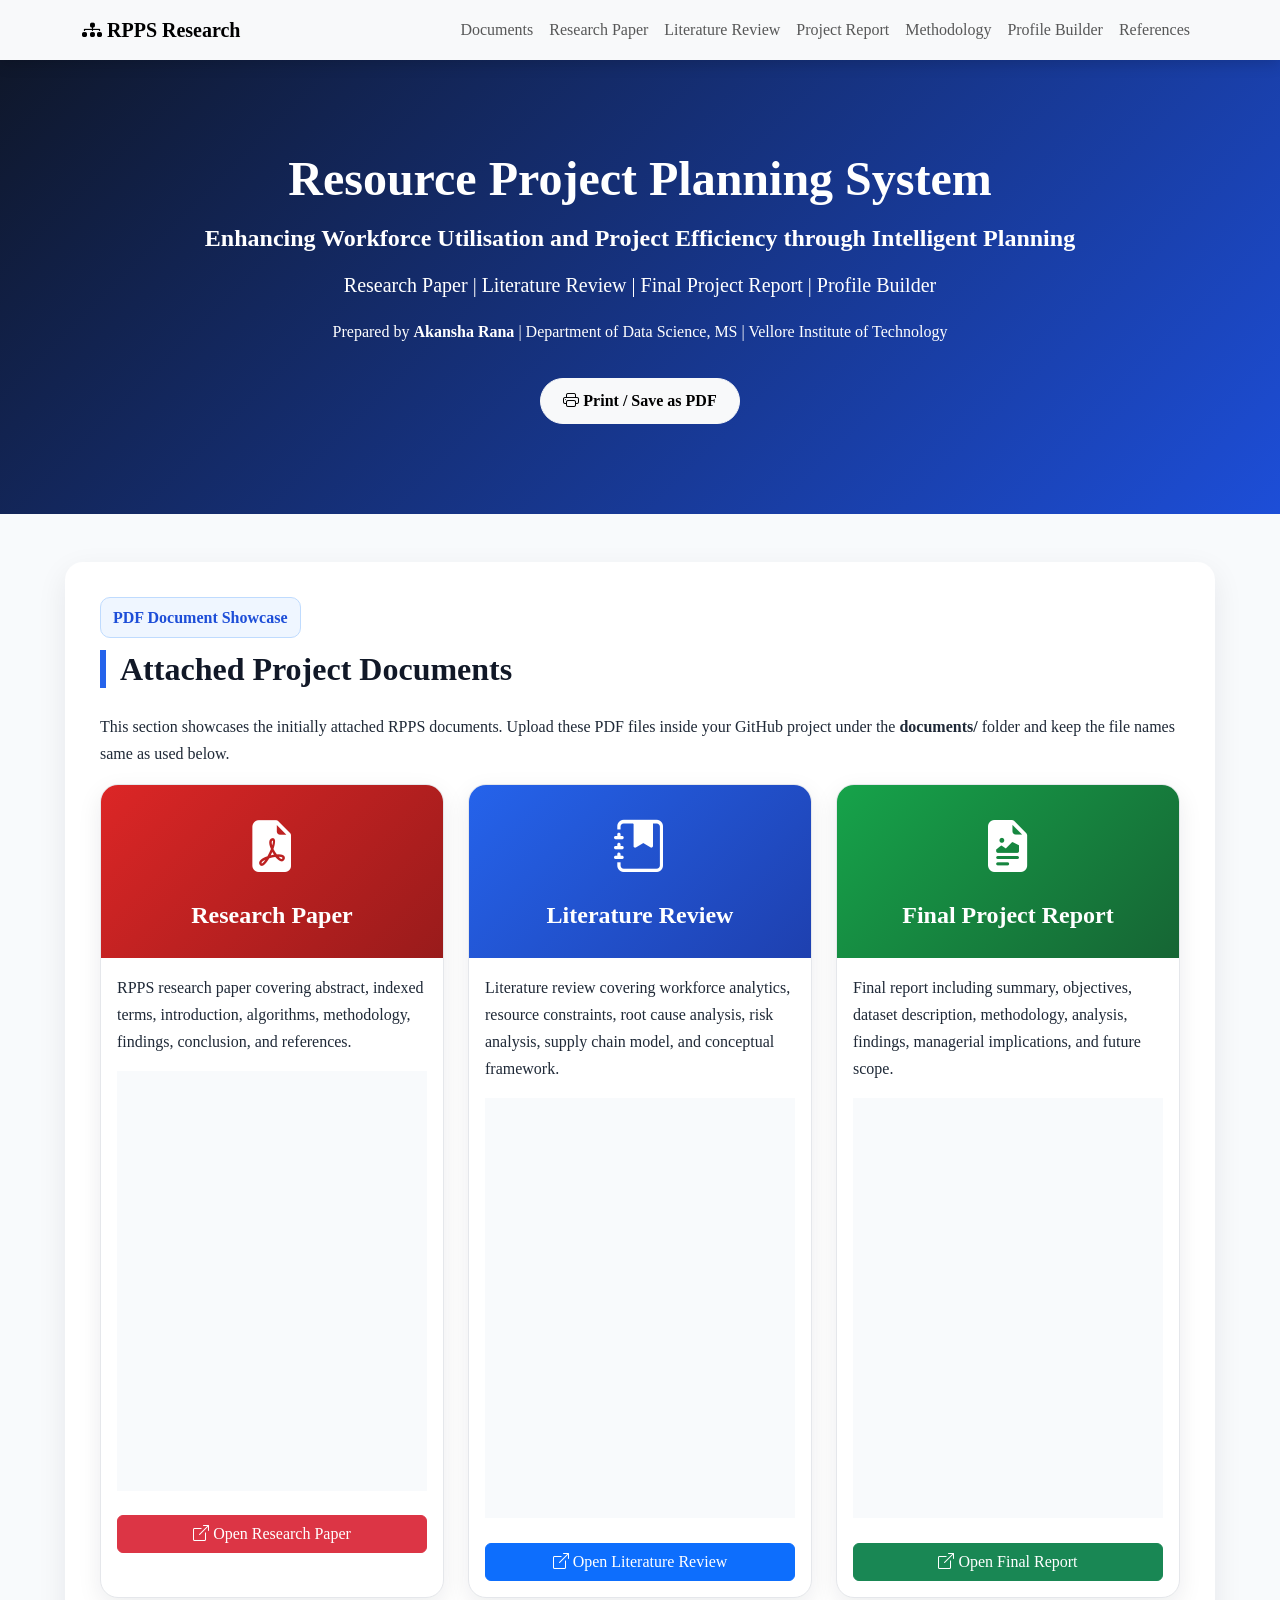
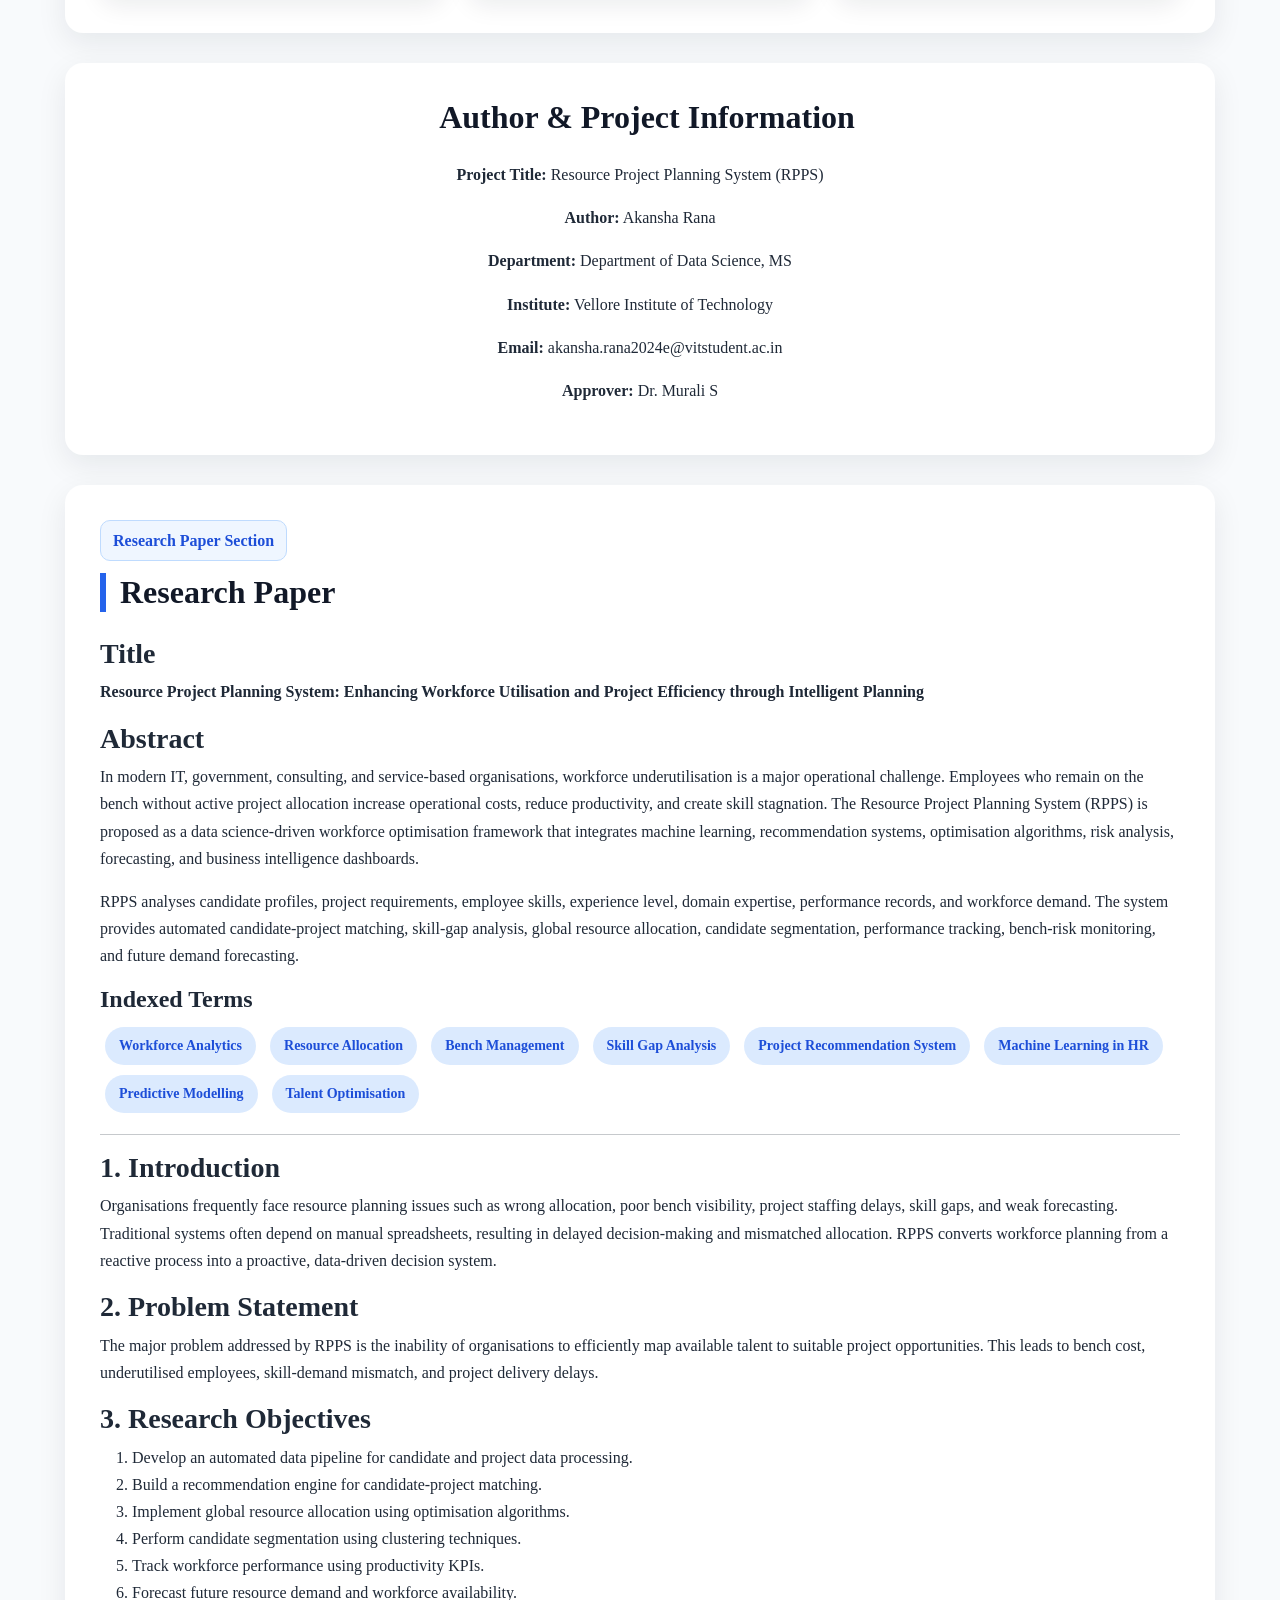
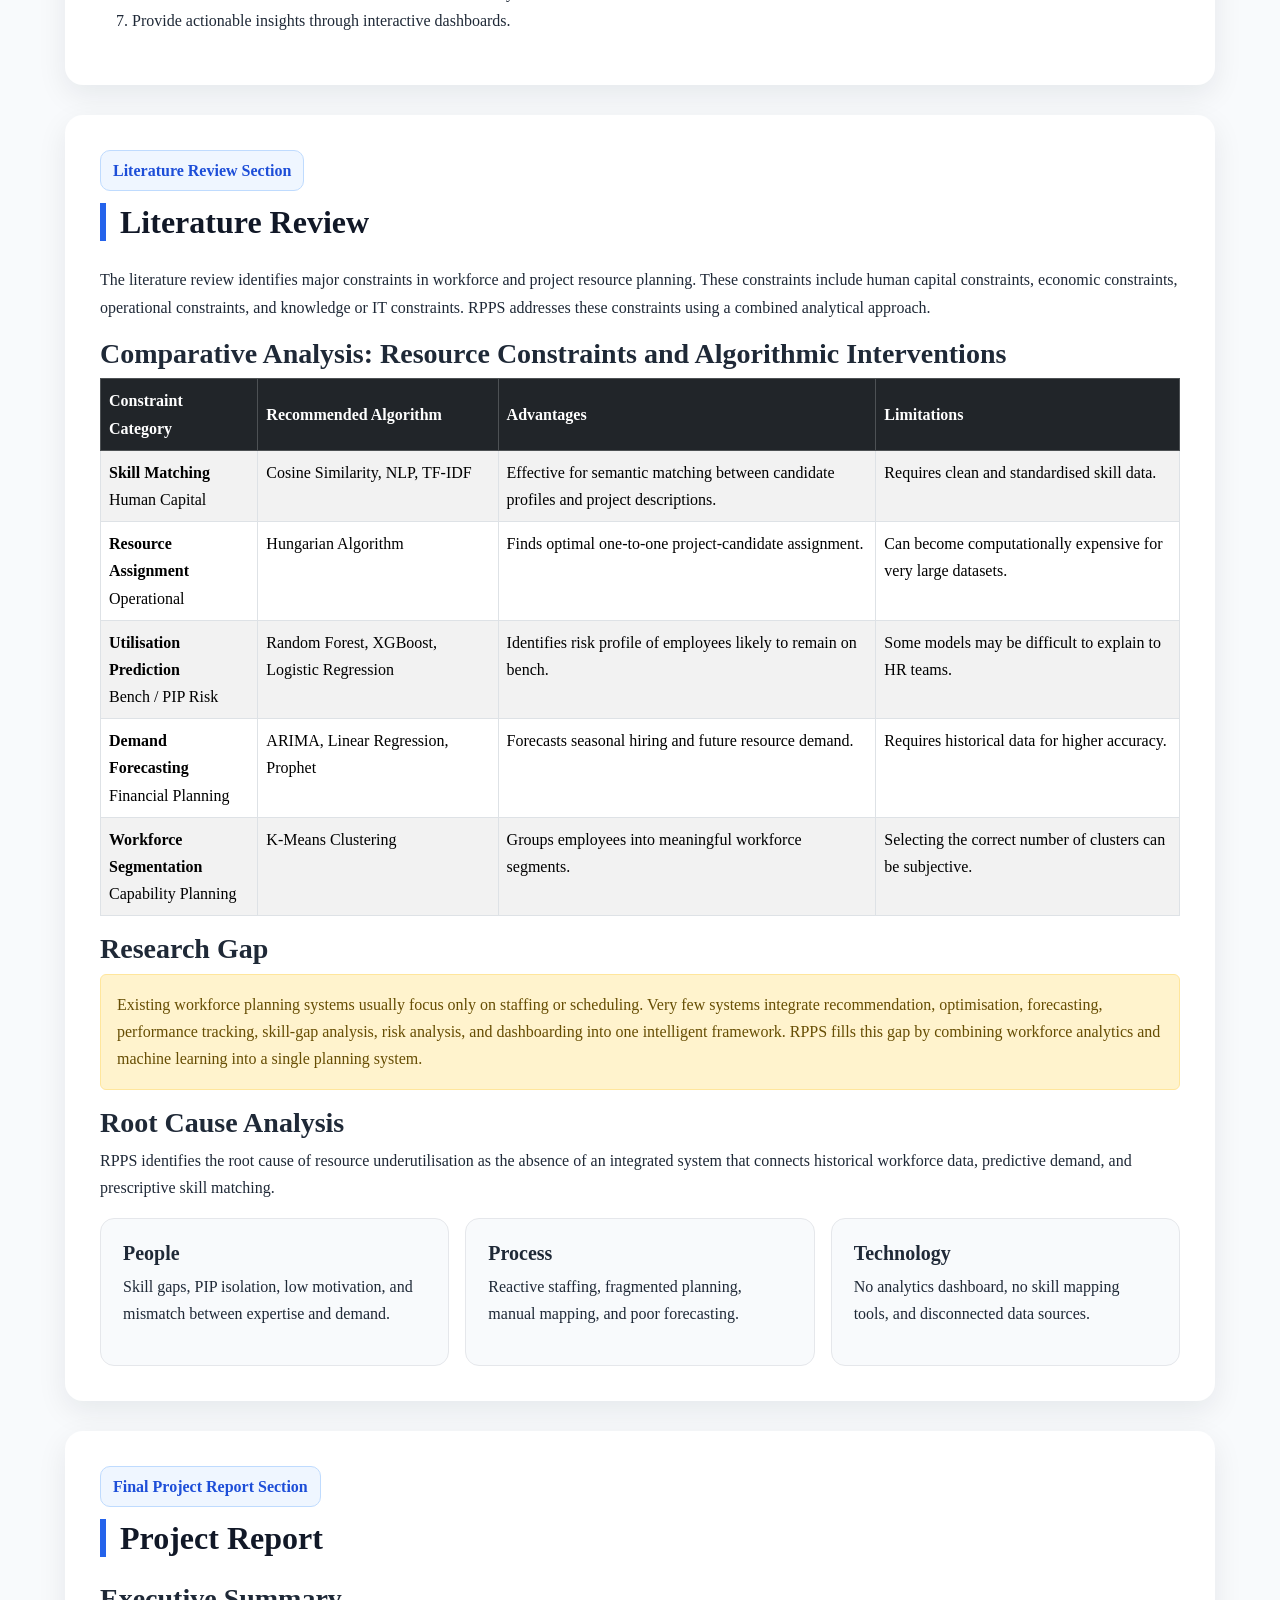
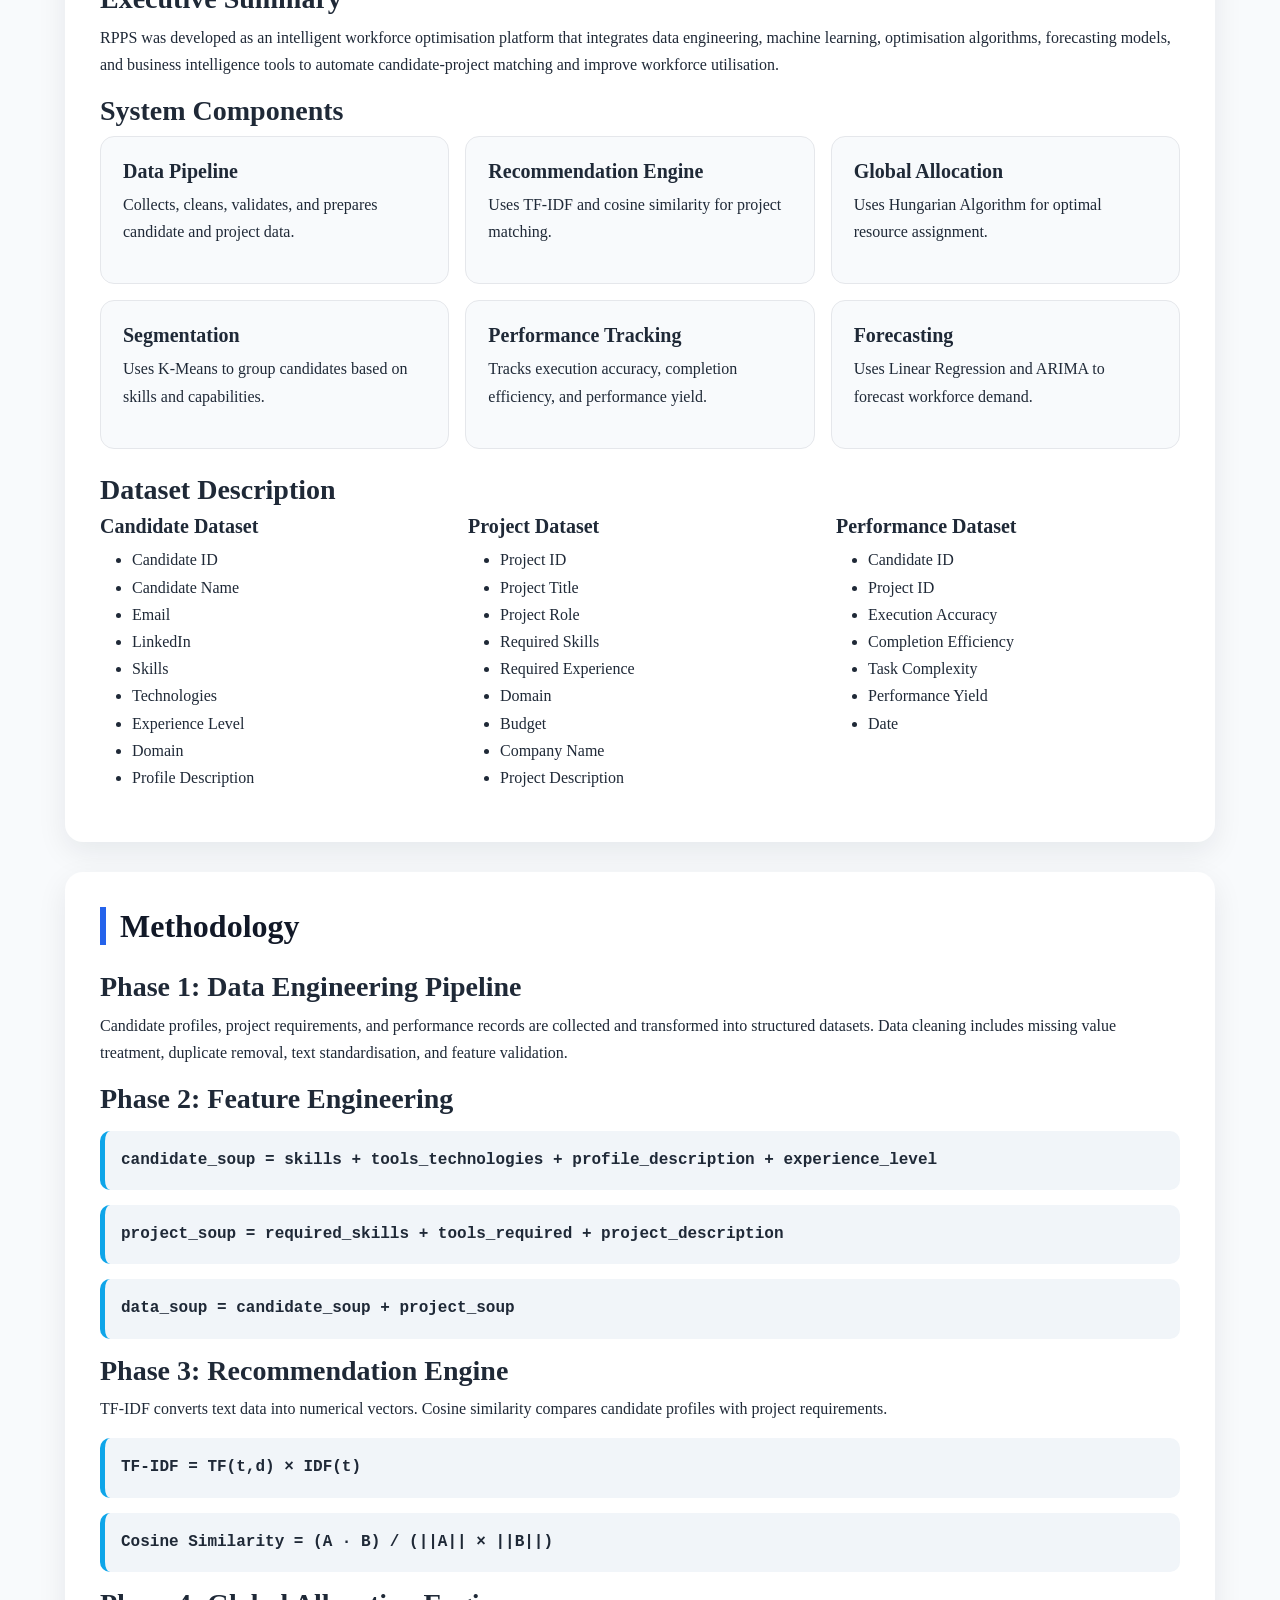
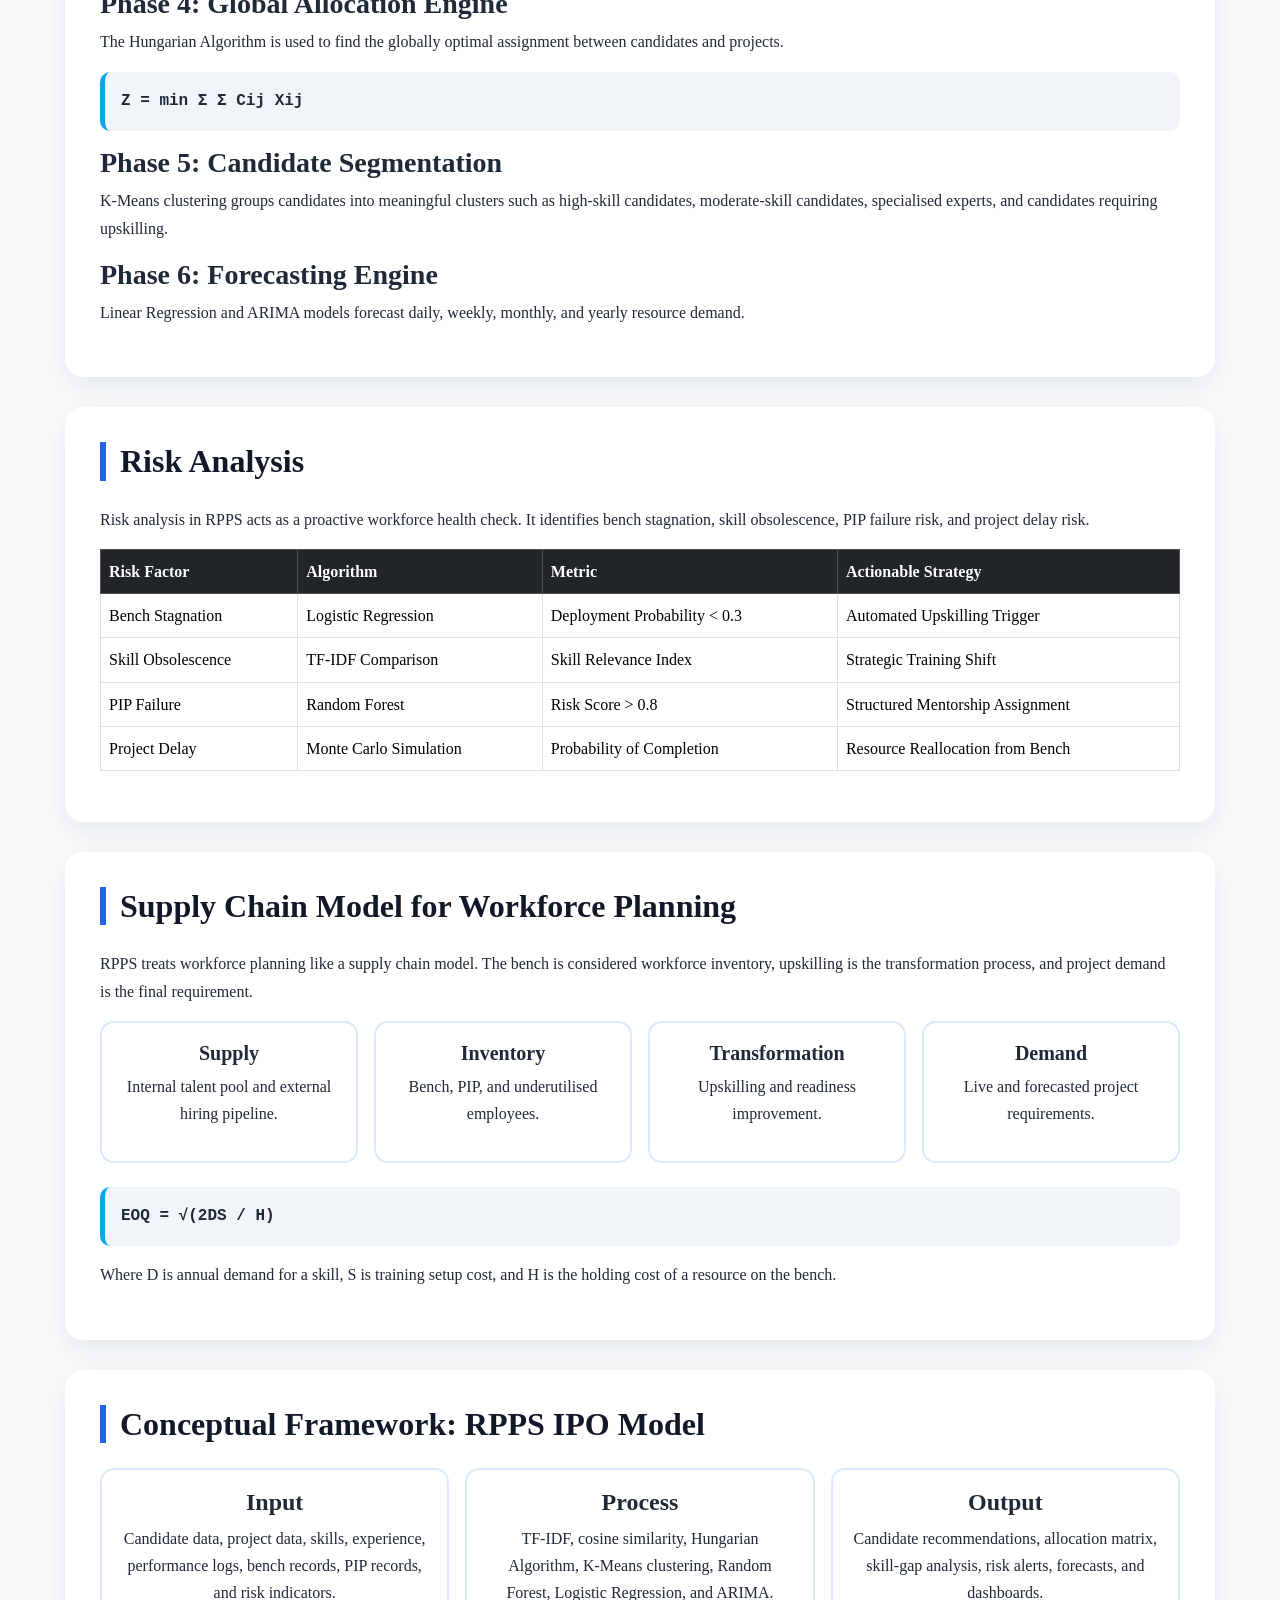
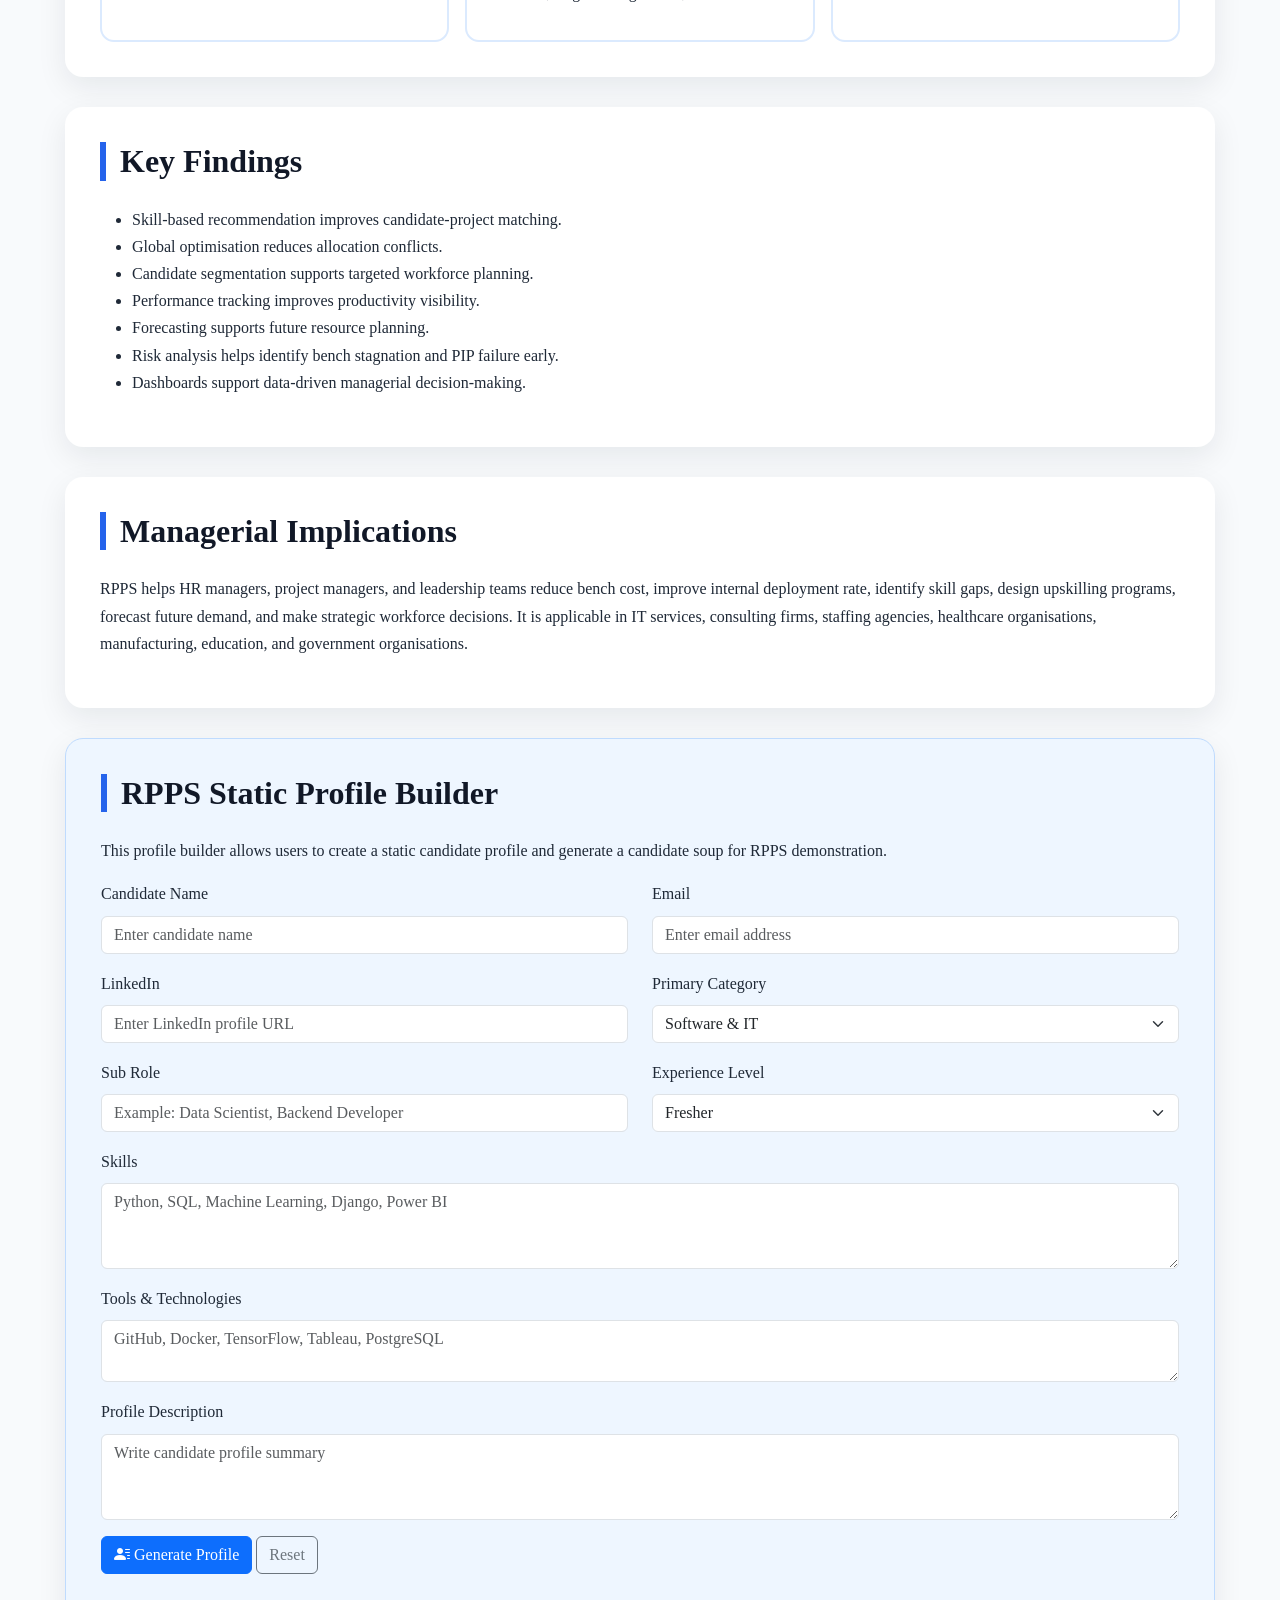
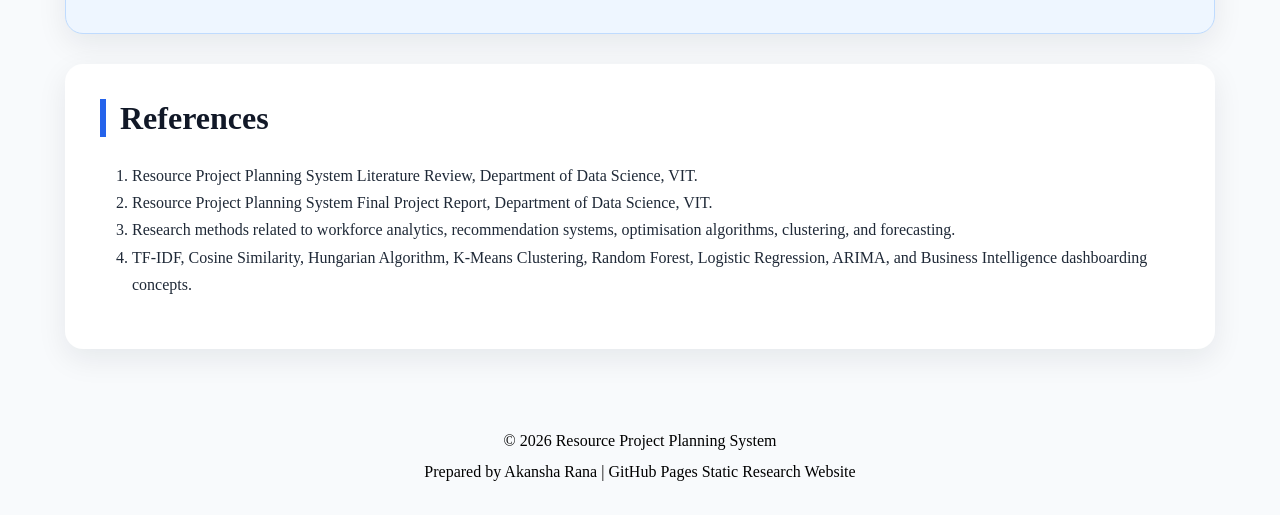
<file: research_paper.html>
<!DOCTYPE html>
<html lang="en">
<head>
  <meta charset="UTF-8" />
  <meta name="viewport" content="width=device-width, initial-scale=1.0" />

  <title>RPPS Research Paper | GitHub Static Page</title>

  <link href="assets/css/bootstrap.min.css" rel="stylesheet">
  <link href="https://cdn.jsdelivr.net/npm/bootstrap-icons@1.11.3/font/bootstrap-icons.css" rel="stylesheet">

  <style>
    :root {
      --primary: #2563eb;
      --dark: #0f172a;
      --light: #f8fafc;
      --card: #ffffff;
      --text: #1f2937;
    }

    html {
      scroll-behavior: smooth;
    }

    body {
      font-family: Georgia, "Times New Roman", serif;
      background: var(--light);
      color: var(--text);
      line-height: 1.7;
    }

    .navbar {
      box-shadow: 0 4px 14px rgba(0,0,0,0.15);
    }

    .hero {
      background: linear-gradient(135deg, #0f172a, #1d4ed8);
      color: white;
      padding: 90px 20px;
      text-align: center;
    }

    .hero h1 {
      font-size: 3rem;
      font-weight: 800;
    }

    .container-paper {
      max-width: 1150px;
      margin: auto;
    }

    .paper-card {
      background: var(--card);
      padding: 35px;
      border-radius: 18px;
      box-shadow: 0 10px 30px rgba(15, 23, 42, 0.08);
      margin-bottom: 30px;
    }

    h2 {
      font-weight: 700;
      border-left: 6px solid var(--primary);
      padding-left: 14px;
      margin-bottom: 25px;
      color: #111827;
    }

    h3, h4, h5 {
      font-weight: 700;
    }

    .keyword {
      display: inline-block;
      background: #dbeafe;
      color: #1d4ed8;
      padding: 7px 14px;
      border-radius: 25px;
      margin: 5px;
      font-size: 14px;
      font-weight: 600;
    }

    .formula {
      background: #f1f5f9;
      border-left: 5px solid #0ea5e9;
      padding: 16px;
      border-radius: 10px;
      margin: 15px 0;
      font-family: "Courier New", monospace;
      font-weight: 600;
    }

    .mini-card {
      background: #f8fafc;
      border: 1px solid #e5e7eb;
      border-radius: 14px;
      padding: 22px;
      height: 100%;
    }

    .section-badge {
      display: inline-block;
      background: #eff6ff;
      color: #1d4ed8;
      border: 1px solid #bfdbfe;
      border-radius: 10px;
      padding: 6px 12px;
      font-weight: 700;
      margin-bottom: 12px;
    }

    .profile-box {
      background: #eef6ff;
      border: 1px solid #bfdbfe;
    }

    .flow-box {
      background: white;
      border: 2px solid #dbeafe;
      padding: 18px;
      border-radius: 14px;
      height: 100%;
      text-align: center;
    }

    .document-card {
      border: 1px solid #e5e7eb;
      border-radius: 18px;
      overflow: hidden;
      height: 100%;
      box-shadow: 0 8px 24px rgba(15, 23, 42, 0.08);
      background: #ffffff;
    }

    .document-header {
      padding: 20px;
      color: #ffffff;
      text-align: center;
    }

    .doc-paper {
      background: linear-gradient(135deg, #dc2626, #991b1b);
    }

    .doc-literature {
      background: linear-gradient(135deg, #2563eb, #1e40af);
    }

    .doc-report {
      background: linear-gradient(135deg, #16a34a, #166534);
    }

    .pdf-preview {
      width: 100%;
      height: 420px;
      border: none;
      background: #f8fafc;
    }

    .footer {
      background: var(--light);
      color: black;
      padding: 30px;
      text-align: center;
      margin-top: 40px;
    }

    .table th {
      vertical-align: middle;
    }

    .print-btn {
      border-radius: 30px;
      padding: 10px 22px;
      font-weight: 700;
    }

    @media print {
      nav,
      .print-btn,
      .profile-box,
      .footer,
      #document-showcase {
        display: none !important;
      }

      body {
        background: white;
      }

      .paper-card {
        box-shadow: none;
        border: 1px solid #ddd;
        page-break-inside: avoid;
      }
    }
  </style>
</head>

<body>

<nav class="navbar navbar-expand-lg navbar-light bg-light sticky-top">
  <div class="container">
    <a class="navbar-brand fw-bold" href="#home">
      <i class="bi bi-diagram-3-fill"></i> RPPS Research
    </a>

    <button class="navbar-toggler" type="button" data-bs-toggle="collapse" data-bs-target="#mainNavbar">
      <span class="navbar-toggler-icon"></span>
    </button>

    <div class="collapse navbar-collapse" id="mainNavbar">
      <ul class="navbar-nav ms-auto">
        <li class="nav-item"><a class="nav-link" href="#document-showcase">Documents</a></li>
        <li class="nav-item"><a class="nav-link" href="#research-paper">Research Paper</a></li>
        <li class="nav-item"><a class="nav-link" href="#literature-review">Literature Review</a></li>
        <li class="nav-item"><a class="nav-link" href="#project-report">Project Report</a></li>
        <li class="nav-item"><a class="nav-link" href="#methodology">Methodology</a></li>
        <li class="nav-item"><a class="nav-link" href="#profile-builder">Profile Builder</a></li>
        <li class="nav-item"><a class="nav-link" href="#references">References</a></li>
      </ul>
    </div>
  </div>
</nav>

<header id="home" class="hero">
  <div class="container">
    <h1>Resource Project Planning System</h1>
    <h4 class="mt-3">Enhancing Workforce Utilisation and Project Efficiency through Intelligent Planning</h4>

    <p class="lead mt-3">
      Research Paper | Literature Review | Final Project Report | Profile Builder
    </p>

    <p>
      Prepared by <strong>Akansha Rana</strong> |
      Department of Data Science, MS |
      Vellore Institute of Technology
    </p>

    <button onclick="window.print()" class="btn btn-light print-btn mt-3">
      <i class="bi bi-printer"></i> Print / Save as PDF
    </button>
  </div>
</header>

<main class="container-paper my-5">

  <section id="document-showcase" class="paper-card">
    <span class="section-badge">PDF Document Showcase</span>

    <h2>Attached Project Documents</h2>

    <p>
      This section showcases the initially attached RPPS documents. Upload these PDF files inside your GitHub project
      under the <strong>documents/</strong> folder and keep the file names same as used below.
    </p>

    <div class="row g-4">

      <div class="col-lg-4">
        <div class="document-card">
          <div class="document-header doc-paper">
            <i class="bi bi-file-earmark-pdf-fill" style="font-size: 52px;"></i>
            <h4 class="mt-2">Research Paper</h4>
          </div>

          <div class="p-3">
            <p>
              RPPS research paper covering abstract, indexed terms, introduction, algorithms,
              methodology, findings, conclusion, and references.
            </p>

            <iframe class="pdf-preview" src="./research_paper.pdf"></iframe>

            <div class="d-grid gap-2 mt-3">
              <a href="./research_paper.pdf" target="_blank" class="btn btn-danger">
                <i class="bi bi-box-arrow-up-right"></i> Open Research Paper
              </a>
            </div>
          </div>
        </div>
      </div>

      <div class="col-lg-4">
        <div class="document-card">
          <div class="document-header doc-literature">
            <i class="bi bi-journal-bookmark-fill" style="font-size: 52px;"></i>
            <h4 class="mt-2">Literature Review</h4>
          </div>

          <div class="p-3">
            <p>
              Literature review covering workforce analytics, resource constraints, root cause analysis,
              risk analysis, supply chain model, and conceptual framework.
            </p>

            <iframe class="pdf-preview" src="./literature-review.pdf"></iframe>

            <div class="d-grid gap-2 mt-3">
              <a href="./literature-review.pdf" target="_blank" class="btn btn-primary">
                <i class="bi bi-box-arrow-up-right"></i> Open Literature Review
              </a>
            </div>
          </div>
        </div>
      </div>

      <div class="col-lg-4">
        <div class="document-card">
          <div class="document-header doc-report">
            <i class="bi bi-file-earmark-richtext-fill" style="font-size: 52px;"></i>
            <h4 class="mt-2">Final Project Report</h4>
          </div>

          <div class="p-3">
            <p>
              Final report including summary, objectives, dataset description, methodology,
              analysis, findings, managerial implications, and future scope.
            </p>

            <iframe class="pdf-preview" src="./final_project_report.pdf"></iframe>

            <div class="d-grid gap-2 mt-3">
              <a href="final_project_report.pdf" target="_blank" class="btn btn-success">
                <i class="bi bi-box-arrow-up-right"></i> Open Final Report
              </a>
            </div>
          </div>
        </div>
      </div>

    </div>
  </section>

  <section class="paper-card text-center">
    <h2 class="border-0">Author & Project Information</h2>

    <p><strong>Project Title:</strong> Resource Project Planning System (RPPS)</p>
    <p><strong>Author:</strong> Akansha Rana</p>
    <p><strong>Department:</strong> Department of Data Science, MS</p>
    <p><strong>Institute:</strong> Vellore Institute of Technology</p>
    <p><strong>Email:</strong> akansha.rana2024e@vitstudent.ac.in</p>
    <p><strong>Approver:</strong> Dr. Murali S</p>
  </section>

  <section id="research-paper" class="paper-card">
    <span class="section-badge">Research Paper Section</span>

    <h2>Research Paper</h2>

    <h3>Title</h3>
    <p>
      <strong>
        Resource Project Planning System:
        Enhancing Workforce Utilisation and Project Efficiency through Intelligent Planning
      </strong>
    </p>

    <h3>Abstract</h3>
    <p>
      In modern IT, government, consulting, and service-based organisations, workforce underutilisation is a major operational challenge.
      Employees who remain on the bench without active project allocation increase operational costs, reduce productivity,
      and create skill stagnation. The Resource Project Planning System (RPPS) is proposed as a data science-driven workforce
      optimisation framework that integrates machine learning, recommendation systems, optimisation algorithms, risk analysis,
      forecasting, and business intelligence dashboards.
    </p>

    <p>
      RPPS analyses candidate profiles, project requirements, employee skills, experience level, domain expertise,
      performance records, and workforce demand. The system provides automated candidate-project matching, skill-gap analysis,
      global resource allocation, candidate segmentation, performance tracking, bench-risk monitoring, and future demand forecasting.
    </p>

    <h4>Indexed Terms</h4>

    <span class="keyword">Workforce Analytics</span>
    <span class="keyword">Resource Allocation</span>
    <span class="keyword">Bench Management</span>
    <span class="keyword">Skill Gap Analysis</span>
    <span class="keyword">Project Recommendation System</span>
    <span class="keyword">Machine Learning in HR</span>
    <span class="keyword">Predictive Modelling</span>
    <span class="keyword">Talent Optimisation</span>

    <hr>

    <h3>1. Introduction</h3>
    <p>
      Organisations frequently face resource planning issues such as wrong allocation, poor bench visibility,
      project staffing delays, skill gaps, and weak forecasting. Traditional systems often depend on manual spreadsheets,
      resulting in delayed decision-making and mismatched allocation. RPPS converts workforce planning from a reactive
      process into a proactive, data-driven decision system.
    </p>

    <h3>2. Problem Statement</h3>
    <p>
      The major problem addressed by RPPS is the inability of organisations to efficiently map available talent
      to suitable project opportunities. This leads to bench cost, underutilised employees, skill-demand mismatch,
      and project delivery delays.
    </p>

    <h3>3. Research Objectives</h3>
    <ol>
      <li>Develop an automated data pipeline for candidate and project data processing.</li>
      <li>Build a recommendation engine for candidate-project matching.</li>
      <li>Implement global resource allocation using optimisation algorithms.</li>
      <li>Perform candidate segmentation using clustering techniques.</li>
      <li>Track workforce performance using productivity KPIs.</li>
      <li>Forecast future resource demand and workforce availability.</li>
      <li>Provide actionable insights through interactive dashboards.</li>
    </ol>
  </section>

  <section id="literature-review" class="paper-card">
    <span class="section-badge">Literature Review Section</span>

    <h2>Literature Review</h2>

    <p>
      The literature review identifies major constraints in workforce and project resource planning.
      These constraints include human capital constraints, economic constraints, operational constraints,
      and knowledge or IT constraints. RPPS addresses these constraints using a combined analytical approach.
    </p>

    <h3>Comparative Analysis: Resource Constraints and Algorithmic Interventions</h3>

    <div class="table-responsive">
      <table class="table table-bordered table-striped">
        <thead class="table-dark">
          <tr>
            <th>Constraint Category</th>
            <th>Recommended Algorithm</th>
            <th>Advantages</th>
            <th>Limitations</th>
          </tr>
        </thead>

        <tbody>
          <tr>
            <td><strong>Skill Matching</strong><br>Human Capital</td>
            <td>Cosine Similarity, NLP, TF-IDF</td>
            <td>Effective for semantic matching between candidate profiles and project descriptions.</td>
            <td>Requires clean and standardised skill data.</td>
          </tr>

          <tr>
            <td><strong>Resource Assignment</strong><br>Operational</td>
            <td>Hungarian Algorithm</td>
            <td>Finds optimal one-to-one project-candidate assignment.</td>
            <td>Can become computationally expensive for very large datasets.</td>
          </tr>

          <tr>
            <td><strong>Utilisation Prediction</strong><br>Bench / PIP Risk</td>
            <td>Random Forest, XGBoost, Logistic Regression</td>
            <td>Identifies risk profile of employees likely to remain on bench.</td>
            <td>Some models may be difficult to explain to HR teams.</td>
          </tr>

          <tr>
            <td><strong>Demand Forecasting</strong><br>Financial Planning</td>
            <td>ARIMA, Linear Regression, Prophet</td>
            <td>Forecasts seasonal hiring and future resource demand.</td>
            <td>Requires historical data for higher accuracy.</td>
          </tr>

          <tr>
            <td><strong>Workforce Segmentation</strong><br>Capability Planning</td>
            <td>K-Means Clustering</td>
            <td>Groups employees into meaningful workforce segments.</td>
            <td>Selecting the correct number of clusters can be subjective.</td>
          </tr>
        </tbody>
      </table>
    </div>

    <h3>Research Gap</h3>

    <div class="alert alert-warning">
      Existing workforce planning systems usually focus only on staffing or scheduling.
      Very few systems integrate recommendation, optimisation, forecasting, performance tracking,
      skill-gap analysis, risk analysis, and dashboarding into one intelligent framework.
      RPPS fills this gap by combining workforce analytics and machine learning into a single planning system.
    </div>

    <h3>Root Cause Analysis</h3>

    <p>
      RPPS identifies the root cause of resource underutilisation as the absence of an integrated system
      that connects historical workforce data, predictive demand, and prescriptive skill matching.
    </p>

    <div class="row g-3">
      <div class="col-md-4">
        <div class="mini-card">
          <h5>People</h5>
          <p>Skill gaps, PIP isolation, low motivation, and mismatch between expertise and demand.</p>
        </div>
      </div>

      <div class="col-md-4">
        <div class="mini-card">
          <h5>Process</h5>
          <p>Reactive staffing, fragmented planning, manual mapping, and poor forecasting.</p>
        </div>
      </div>

      <div class="col-md-4">
        <div class="mini-card">
          <h5>Technology</h5>
          <p>No analytics dashboard, no skill mapping tools, and disconnected data sources.</p>
        </div>
      </div>
    </div>
  </section>

  <section id="project-report" class="paper-card">
    <span class="section-badge">Final Project Report Section</span>

    <h2>Project Report</h2>

    <h3>Executive Summary</h3>

    <p>
      RPPS was developed as an intelligent workforce optimisation platform that integrates data engineering,
      machine learning, optimisation algorithms, forecasting models, and business intelligence tools to automate
      candidate-project matching and improve workforce utilisation.
    </p>

    <h3>System Components</h3>

    <div class="row g-3">
      <div class="col-md-4">
        <div class="mini-card">
          <h5>Data Pipeline</h5>
          <p>Collects, cleans, validates, and prepares candidate and project data.</p>
        </div>
      </div>

      <div class="col-md-4">
        <div class="mini-card">
          <h5>Recommendation Engine</h5>
          <p>Uses TF-IDF and cosine similarity for project matching.</p>
        </div>
      </div>

      <div class="col-md-4">
        <div class="mini-card">
          <h5>Global Allocation</h5>
          <p>Uses Hungarian Algorithm for optimal resource assignment.</p>
        </div>
      </div>

      <div class="col-md-4">
        <div class="mini-card">
          <h5>Segmentation</h5>
          <p>Uses K-Means to group candidates based on skills and capabilities.</p>
        </div>
      </div>

      <div class="col-md-4">
        <div class="mini-card">
          <h5>Performance Tracking</h5>
          <p>Tracks execution accuracy, completion efficiency, and performance yield.</p>
        </div>
      </div>

      <div class="col-md-4">
        <div class="mini-card">
          <h5>Forecasting</h5>
          <p>Uses Linear Regression and ARIMA to forecast workforce demand.</p>
        </div>
      </div>
    </div>

    <h3 class="mt-4">Dataset Description</h3>

    <div class="row">
      <div class="col-md-4">
        <h5>Candidate Dataset</h5>
        <ul>
          <li>Candidate ID</li>
          <li>Candidate Name</li>
          <li>Email</li>
          <li>LinkedIn</li>
          <li>Skills</li>
          <li>Technologies</li>
          <li>Experience Level</li>
          <li>Domain</li>
          <li>Profile Description</li>
        </ul>
      </div>

      <div class="col-md-4">
        <h5>Project Dataset</h5>
        <ul>
          <li>Project ID</li>
          <li>Project Title</li>
          <li>Project Role</li>
          <li>Required Skills</li>
          <li>Required Experience</li>
          <li>Domain</li>
          <li>Budget</li>
          <li>Company Name</li>
          <li>Project Description</li>
        </ul>
      </div>

      <div class="col-md-4">
        <h5>Performance Dataset</h5>
        <ul>
          <li>Candidate ID</li>
          <li>Project ID</li>
          <li>Execution Accuracy</li>
          <li>Completion Efficiency</li>
          <li>Task Complexity</li>
          <li>Performance Yield</li>
          <li>Date</li>
        </ul>
      </div>
    </div>
  </section>

  <section id="methodology" class="paper-card">
    <h2>Methodology</h2>

    <h3>Phase 1: Data Engineering Pipeline</h3>

    <p>
      Candidate profiles, project requirements, and performance records are collected and transformed into structured datasets.
      Data cleaning includes missing value treatment, duplicate removal, text standardisation, and feature validation.
    </p>

    <h3>Phase 2: Feature Engineering</h3>

    <div class="formula">
      candidate_soup = skills + tools_technologies + profile_description + experience_level
    </div>

    <div class="formula">
      project_soup = required_skills + tools_required + project_description
    </div>

    <div class="formula">
      data_soup = candidate_soup + project_soup
    </div>

    <h3>Phase 3: Recommendation Engine</h3>

    <p>
      TF-IDF converts text data into numerical vectors. Cosine similarity compares candidate profiles with project requirements.
    </p>

    <div class="formula">
      TF-IDF = TF(t,d) × IDF(t)
    </div>

    <div class="formula">
      Cosine Similarity = (A · B) / (||A|| × ||B||)
    </div>

    <h3>Phase 4: Global Allocation Engine</h3>

    <p>
      The Hungarian Algorithm is used to find the globally optimal assignment between candidates and projects.
    </p>

    <div class="formula">
      Z = min Σ Σ Cij Xij
    </div>

    <h3>Phase 5: Candidate Segmentation</h3>

    <p>
      K-Means clustering groups candidates into meaningful clusters such as high-skill candidates, moderate-skill candidates,
      specialised experts, and candidates requiring upskilling.
    </p>

    <h3>Phase 6: Forecasting Engine</h3>

    <p>
      Linear Regression and ARIMA models forecast daily, weekly, monthly, and yearly resource demand.
    </p>
  </section>

  <section class="paper-card">
    <h2>Risk Analysis</h2>

    <p>
      Risk analysis in RPPS acts as a proactive workforce health check.
      It identifies bench stagnation, skill obsolescence, PIP failure risk, and project delay risk.
    </p>

    <div class="table-responsive">
      <table class="table table-bordered">
        <thead class="table-dark">
          <tr>
            <th>Risk Factor</th>
            <th>Algorithm</th>
            <th>Metric</th>
            <th>Actionable Strategy</th>
          </tr>
        </thead>

        <tbody>
          <tr>
            <td>Bench Stagnation</td>
            <td>Logistic Regression</td>
            <td>Deployment Probability &lt; 0.3</td>
            <td>Automated Upskilling Trigger</td>
          </tr>

          <tr>
            <td>Skill Obsolescence</td>
            <td>TF-IDF Comparison</td>
            <td>Skill Relevance Index</td>
            <td>Strategic Training Shift</td>
          </tr>

          <tr>
            <td>PIP Failure</td>
            <td>Random Forest</td>
            <td>Risk Score &gt; 0.8</td>
            <td>Structured Mentorship Assignment</td>
          </tr>

          <tr>
            <td>Project Delay</td>
            <td>Monte Carlo Simulation</td>
            <td>Probability of Completion</td>
            <td>Resource Reallocation from Bench</td>
          </tr>
        </tbody>
      </table>
    </div>
  </section>

  <section class="paper-card">
    <h2>Supply Chain Model for Workforce Planning</h2>

    <p>
      RPPS treats workforce planning like a supply chain model.
      The bench is considered workforce inventory, upskilling is the transformation process,
      and project demand is the final requirement.
    </p>

    <div class="row g-3">
      <div class="col-md-3">
        <div class="flow-box">
          <h5>Supply</h5>
          <p>Internal talent pool and external hiring pipeline.</p>
        </div>
      </div>

      <div class="col-md-3">
        <div class="flow-box">
          <h5>Inventory</h5>
          <p>Bench, PIP, and underutilised employees.</p>
        </div>
      </div>

      <div class="col-md-3">
        <div class="flow-box">
          <h5>Transformation</h5>
          <p>Upskilling and readiness improvement.</p>
        </div>
      </div>

      <div class="col-md-3">
        <div class="flow-box">
          <h5>Demand</h5>
          <p>Live and forecasted project requirements.</p>
        </div>
      </div>
    </div>

    <div class="formula mt-4">
      EOQ = √(2DS / H)
    </div>

    <p>
      Where D is annual demand for a skill, S is training setup cost,
      and H is the holding cost of a resource on the bench.
    </p>
  </section>

  <section class="paper-card">
    <h2>Conceptual Framework: RPPS IPO Model</h2>

    <div class="row g-3">
      <div class="col-md-4">
        <div class="flow-box">
          <h4>Input</h4>
          <p>
            Candidate data, project data, skills, experience, performance logs,
            bench records, PIP records, and risk indicators.
          </p>
        </div>
      </div>

      <div class="col-md-4">
        <div class="flow-box">
          <h4>Process</h4>
          <p>
            TF-IDF, cosine similarity, Hungarian Algorithm, K-Means clustering,
            Random Forest, Logistic Regression, and ARIMA.
          </p>
        </div>
      </div>

      <div class="col-md-4">
        <div class="flow-box">
          <h4>Output</h4>
          <p>
            Candidate recommendations, allocation matrix, skill-gap analysis,
            risk alerts, forecasts, and dashboards.
          </p>
        </div>
      </div>
    </div>
  </section>

  <section class="paper-card">
    <h2>Key Findings</h2>

    <ul>
      <li>Skill-based recommendation improves candidate-project matching.</li>
      <li>Global optimisation reduces allocation conflicts.</li>
      <li>Candidate segmentation supports targeted workforce planning.</li>
      <li>Performance tracking improves productivity visibility.</li>
      <li>Forecasting supports future resource planning.</li>
      <li>Risk analysis helps identify bench stagnation and PIP failure early.</li>
      <li>Dashboards support data-driven managerial decision-making.</li>
    </ul>
  </section>

  <section class="paper-card">
    <h2>Managerial Implications</h2>

    <p>
      RPPS helps HR managers, project managers, and leadership teams reduce bench cost,
      improve internal deployment rate, identify skill gaps, design upskilling programs,
      forecast future demand, and make strategic workforce decisions.
      It is applicable in IT services, consulting firms, staffing agencies, healthcare organisations,
      manufacturing, education, and government organisations.
    </p>
  </section>

  <section id="profile-builder" class="paper-card profile-box">
    <h2>RPPS Static Profile Builder</h2>

    <p>
      This profile builder allows users to create a static candidate profile
      and generate a candidate soup for RPPS demonstration.
    </p>

    <form id="profileForm">
      <div class="row">
        <div class="col-md-6 mb-3">
          <label class="form-label">Candidate Name</label>
          <input type="text" class="form-control" id="name" placeholder="Enter candidate name">
        </div>

        <div class="col-md-6 mb-3">
          <label class="form-label">Email</label>
          <input type="email" class="form-control" id="email" placeholder="Enter email address">
        </div>

        <div class="col-md-6 mb-3">
          <label class="form-label">LinkedIn</label>
          <input type="url" class="form-control" id="linkedin" placeholder="Enter LinkedIn profile URL">
        </div>

        <div class="col-md-6 mb-3">
          <label class="form-label">Primary Category</label>
          <select class="form-select" id="category">
            <option>Software & IT</option>
            <option>Science & Research</option>
            <option>Finance</option>
            <option>Engineering</option>
            <option>Healthcare</option>
            <option>Education</option>
            <option>Textile</option>
            <option>Art & Craft</option>
          </select>
        </div>

        <div class="col-md-6 mb-3">
          <label class="form-label">Sub Role</label>
          <input type="text" class="form-control" id="role" placeholder="Example: Data Scientist, Backend Developer">
        </div>

        <div class="col-md-6 mb-3">
          <label class="form-label">Experience Level</label>
          <select class="form-select" id="experience">
            <option>Fresher</option>
            <option>Beginner</option>
            <option>Intermediate</option>
            <option>Advanced</option>
            <option>Expert</option>
          </select>
        </div>

        <div class="col-md-12 mb-3">
          <label class="form-label">Skills</label>
          <textarea class="form-control" id="skills" rows="3" placeholder="Python, SQL, Machine Learning, Django, Power BI"></textarea>
        </div>

        <div class="col-md-12 mb-3">
          <label class="form-label">Tools & Technologies</label>
          <textarea class="form-control" id="tools" rows="2" placeholder="GitHub, Docker, TensorFlow, Tableau, PostgreSQL"></textarea>
        </div>

        <div class="col-md-12 mb-3">
          <label class="form-label">Profile Description</label>
          <textarea class="form-control" id="description" rows="3" placeholder="Write candidate profile summary"></textarea>
        </div>
      </div>

      <button type="button" onclick="buildProfile()" class="btn btn-primary">
        <i class="bi bi-person-lines-fill"></i> Generate Profile
      </button>

      <button type="reset" class="btn btn-outline-secondary">
        Reset
      </button>
    </form>

    <div id="profileOutput" class="mt-4"></div>
  </section>

  <section id="references" class="paper-card">
    <h2>References</h2>

    <ol>
      <li>Resource Project Planning System Literature Review, Department of Data Science, VIT.</li>
      <li>Resource Project Planning System Final Project Report, Department of Data Science, VIT.</li>
      <li>Research methods related to workforce analytics, recommendation systems, optimisation algorithms, clustering, and forecasting.</li>
      <li>TF-IDF, Cosine Similarity, Hungarian Algorithm, K-Means Clustering, Random Forest, Logistic Regression, ARIMA, and Business Intelligence dashboarding concepts.</li>
    </ol>
  </section>

</main>

<footer class="footer">
  <p class="mb-1">© 2026 Resource Project Planning System</p>
  <p class="mb-0">Prepared by Akansha Rana | GitHub Pages Static Research Website</p>
</footer>

<script>
  function buildProfile() {
    const name = document.getElementById("name").value || "Candidate Name";
    const email = document.getElementById("email").value || "candidate@email.com";
    const linkedin = document.getElementById("linkedin").value || "Not Provided";
    const category = document.getElementById("category").value;
    const role = document.getElementById("role").value || "Not Provided";
    const experience = document.getElementById("experience").value;
    const skills = document.getElementById("skills").value || "Not Provided";
    const tools = document.getElementById("tools").value || "Not Provided";
    const description = document.getElementById("description").value || "No profile description added.";

    const candidateSoup = `${skills} ${tools} ${description} ${role} ${experience} ${category}`;

    document.getElementById("profileOutput").innerHTML = `
      <div class="card shadow-sm border-primary">
        <div class="card-body">
          <h4 class="text-primary">${name}</h4>

          <p><strong>Email:</strong> ${email}</p>
          <p><strong>LinkedIn:</strong> ${linkedin}</p>
          <p><strong>Primary Category:</strong> ${category}</p>
          <p><strong>Sub Role:</strong> ${role}</p>
          <p><strong>Experience Level:</strong> ${experience}</p>
          <p><strong>Skills:</strong> ${skills}</p>
          <p><strong>Tools & Technologies:</strong> ${tools}</p>
          <p><strong>Profile Description:</strong> ${description}</p>

          <hr>

          <h5>Generated Candidate Soup</h5>

          <div class="bg-light p-3 rounded">
            ${candidateSoup}
          </div>

          <div class="alert alert-success mt-3">
            Candidate profile generated successfully for RPPS recommendation model demonstration.
          </div>
        </div>
      </div>
    `;
  }
</script>

<script src="https://cdn.jsdelivr.net/npm/bootstrap@5.3.3/dist/js/bootstrap.bundle.min.js"></script>

</body>
</html>
</file>
